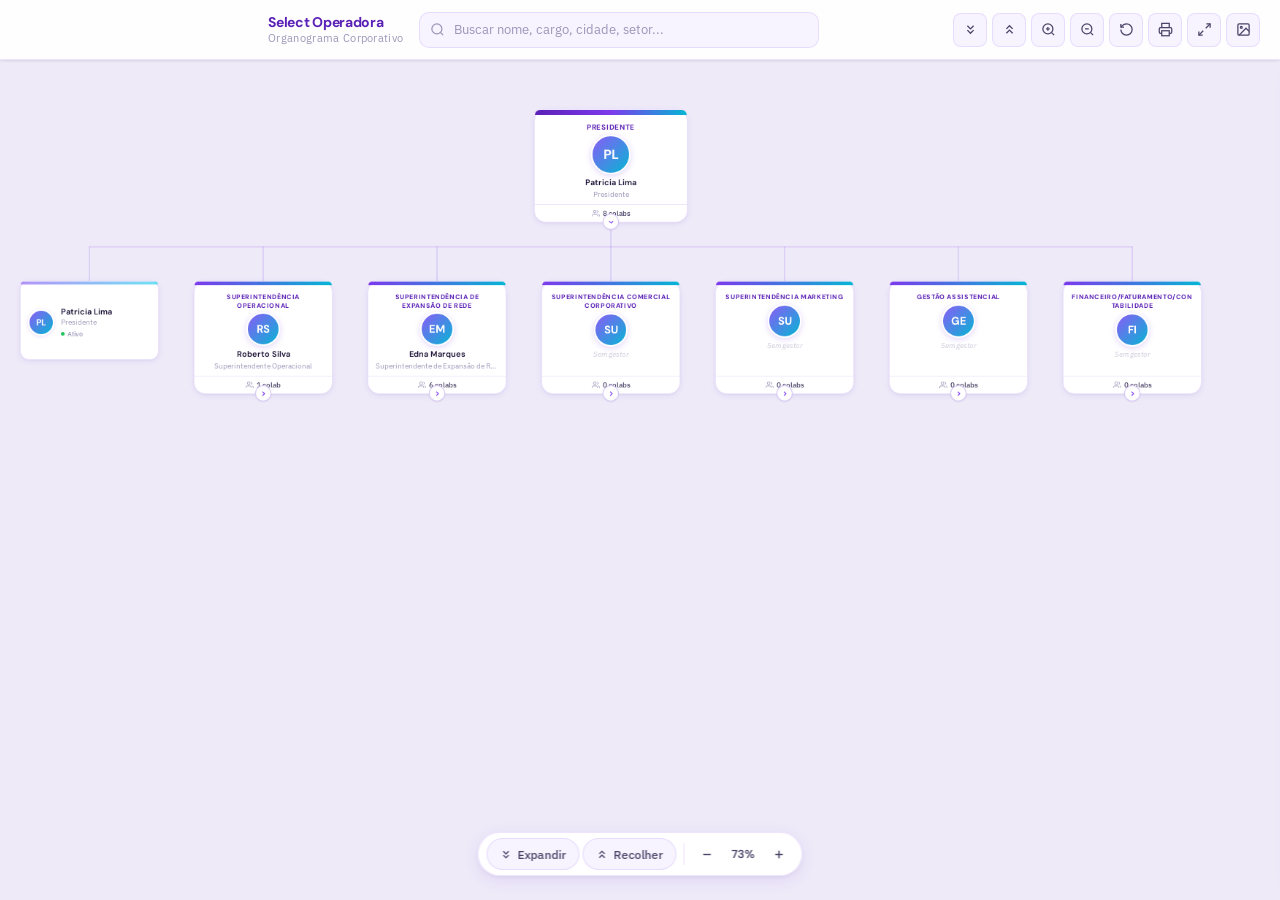
<file: index_2.html>
<!DOCTYPE html>
<html lang="pt-BR">
<head>
<meta charset="UTF-8">
<meta name="viewport" content="width=device-width, initial-scale=1.0">
<title>Organograma Select</title>
<link rel="preconnect" href="https://fonts.googleapis.com">
<link rel="preconnect" href="https://fonts.gstatic.com" crossorigin>
<link href="https://fonts.googleapis.com/css2?family=DM+Sans:wght@400;500;600;700&family=IBM+Plex+Sans:wght@400;500;600;700&display=swap" rel="stylesheet">
<style>
/* ============================================================
   ORGANOGRAMA SELECT V8 — SISTEMA DE DESIGN COMPLETO
   ============================================================ */

:root {
  --primary:        #7C3AED;
  --primary-light:  #8B5CF6;
  --primary-dark:   #5B21B6;
  --primary-faint:  rgba(124,58,237,0.08);
  --accent:         #06B6D4;
  --accent-light:   #22D3EE;

  --bg:             #EEEAF8;
  --surface:        #FFFFFF;
  --surface-2:      #F7F4FF;
  --border:         rgba(124,58,237,0.13);
  --border-strong:  rgba(124,58,237,0.28);

  --text-primary:   #1A1035;
  --text-secondary: #4B4568;
  --text-muted:     #9B96B8;

  --green:  #22C55E;
  --yellow: #EAB308;
  --red:    #EF4444;
  --gray:   #9CA3AF;

  --shadow-sm:   0 1px 3px rgba(30,0,80,0.07), 0 1px 2px rgba(0,0,0,0.04);
  --shadow-md:   0 4px 16px rgba(124,58,237,0.11), 0 2px 4px rgba(0,0,0,0.05);
  --shadow-lg:   0 8px 32px rgba(124,58,237,0.16), 0 4px 8px rgba(0,0,0,0.07);
  --shadow-xl:   0 20px 60px rgba(124,58,237,0.22);
  --shadow-card: 0 2px 8px rgba(124,58,237,0.10), 0 1px 3px rgba(0,0,0,0.06);

  --radius-sm: 8px;
  --radius-md: 12px;
  --radius-lg: 16px;

  --transition:      200ms cubic-bezier(0.4,0,0.2,1);
  --transition-slow: 400ms cubic-bezier(0.4,0,0.2,1);
  --spring:          300ms cubic-bezier(0.34,1.56,0.64,1);
}

*, *::before, *::after { box-sizing: border-box; margin: 0; padding: 0; }

html, body {
  height: 100%;
  font-family: 'IBM Plex Sans', system-ui, -apple-system, sans-serif;
  background: var(--bg);
  color: var(--text-primary);
  overflow: hidden;
  -webkit-font-smoothing: antialiased;
}

/* ─── HEADER ────────────────────────────────────────────────── */

.app-header {
  position: fixed;
  top: 0; left: 0; right: 0;
  height: 60px;
  background: rgba(255,255,255,0.95);
  backdrop-filter: blur(20px) saturate(1.8);
  -webkit-backdrop-filter: blur(20px) saturate(1.8);
  border-bottom: 1px solid var(--border);
  display: flex;
  align-items: center;
  gap: 20px;
  padding: 0 20px;
  z-index: 200;
  box-shadow: var(--shadow-sm);
}

.header-left  { flex-shrink: 0; display: flex; align-items: center; }
.header-logo  { height: 30px; width: auto; display: block; }

.header-center {
  flex: 1;
  display: flex;
  align-items: center;
  gap: 16px;
  justify-content: center;
  min-width: 0;
}

.header-titles { display: flex; flex-direction: column; flex-shrink: 0; }
.header-titles h1 {
  font-family: 'DM Sans', sans-serif;
  font-size: 14px; font-weight: 700;
  color: var(--primary-dark);
  letter-spacing: -0.02em; line-height: 1.2; white-space: nowrap;
}
.header-titles span { font-size: 10.5px; color: var(--text-muted); letter-spacing: 0.03em; white-space: nowrap; }

.search-wrapper {
  position: relative; display: flex; align-items: center;
  flex: 1; max-width: 400px;
}
.search-icon {
  position: absolute; left: 11px; width: 15px; height: 15px;
  color: var(--text-muted); pointer-events: none; flex-shrink: 0;
}
.search-input {
  width: 100%; height: 36px;
  background: var(--surface-2);
  border: 1.5px solid var(--border);
  border-radius: 10px;
  padding: 0 12px 0 34px;
  font-family: 'IBM Plex Sans', sans-serif;
  font-size: 13px; color: var(--text-primary); outline: none;
  transition: var(--transition);
}
.search-input::placeholder { color: var(--text-muted); }
.search-input:focus { border-color: var(--primary); background: #fff; box-shadow: 0 0 0 3px rgba(124,58,237,0.1); }

.search-dropdown {
  position: absolute; top: calc(100% + 6px); left: 0; right: 0;
  background: var(--surface); border: 1.5px solid var(--border);
  border-radius: var(--radius-md); box-shadow: var(--shadow-lg);
  max-height: 340px; overflow-y: auto; z-index: 500;
}
.search-dropdown.hidden { display: none; }

.search-item {
  display: flex; align-items: center; gap: 10px;
  padding: 9px 13px; cursor: pointer;
  transition: background var(--transition);
  border-bottom: 1px solid rgba(124,58,237,0.05);
}
.search-item:last-child { border-bottom: none; }
.search-item:hover { background: var(--surface-2); }

.search-item-avatar {
  width: 32px; height: 32px; border-radius: 50%;
  background: linear-gradient(135deg, var(--primary-light), var(--accent));
  display: flex; align-items: center; justify-content: center;
  font-family: 'DM Sans', sans-serif; font-size: 11px; font-weight: 700;
  color: #fff; flex-shrink: 0; overflow: hidden;
}
.search-item-avatar img { width: 100%; height: 100%; object-fit: cover; }
.search-item-info { flex: 1; min-width: 0; }
.search-item-name { font-size: 13px; font-weight: 600; color: var(--text-primary); white-space: nowrap; overflow: hidden; text-overflow: ellipsis; }
.search-item-meta { font-size: 11px; color: var(--text-muted); white-space: nowrap; overflow: hidden; text-overflow: ellipsis; }
.search-item-status { width: 7px; height: 7px; border-radius: 50%; flex-shrink: 0; }

.header-right { display: flex; align-items: center; gap: 5px; flex-shrink: 0; }

.btn-icon {
  width: 34px; height: 34px;
  border: 1px solid var(--border); background: var(--surface-2);
  border-radius: var(--radius-sm);
  display: flex; align-items: center; justify-content: center;
  cursor: pointer; color: var(--text-secondary); transition: var(--transition); flex-shrink: 0;
}
.btn-icon:hover { background: var(--primary); color: #fff; border-color: var(--primary); box-shadow: 0 2px 8px rgba(124,58,237,0.3); }
.btn-icon svg { width: 15px; height: 15px; }

/* ─── BREADCRUMB ────────────────────────────────────────────── */

.breadcrumb {
  position: fixed; top: 60px; left: 0; right: 0; height: 44px;
  background: rgba(255,255,255,0.97);
  backdrop-filter: blur(16px); -webkit-backdrop-filter: blur(16px);
  border-bottom: 1px solid var(--border);
  display: flex; align-items: center; gap: 0; padding: 0 20px;
  z-index: 190; box-shadow: 0 2px 8px rgba(124,58,237,0.07);
  animation: slideDown 220ms cubic-bezier(0.34,1.56,0.64,1);
}
@keyframes slideDown { from { opacity:0; transform:translateY(-10px); } to { opacity:1; transform:translateY(0); } }
.breadcrumb.hidden { display: none; }

body:has(.breadcrumb:not(.hidden)) .canvas-container { top: 104px; }

.bc-back {
  display: flex; align-items: center; gap: 5px;
  height: 30px; padding: 0 12px;
  background: var(--primary); color: #fff; border: none;
  border-radius: 50px; font-family: 'IBM Plex Sans', sans-serif;
  font-size: 12px; font-weight: 600; cursor: pointer;
  white-space: nowrap; transition: var(--transition); flex-shrink: 0;
}
.bc-back:hover { background: var(--primary-dark); box-shadow: 0 2px 8px rgba(124,58,237,0.3); }

.bc-trail { display: flex; align-items: center; gap: 2px; overflow: hidden; margin-left: 12px; }
.bc-sep { font-size: 13px; color: var(--text-muted); padding: 0 2px; flex-shrink: 0; }
.bc-link { font-size: 12px; font-weight: 500; color: var(--primary); cursor: pointer; padding: 3px 6px; border-radius: 6px; transition: var(--transition); white-space: nowrap; overflow: hidden; text-overflow: ellipsis; max-width: 180px; }
.bc-link:hover { background: var(--primary-faint); }
.bc-current { font-size: 12px; font-weight: 700; color: var(--text-primary); padding: 3px 6px; background: var(--surface-2); border-radius: 6px; white-space: nowrap; overflow: hidden; text-overflow: ellipsis; max-width: 240px; }

/* ─── TOOLBAR BOTTOM ────────────────────────────────────────── */

.toolbar-bottom {
  position: fixed; bottom: 24px; left: 50%; transform: translateX(-50%);
  background: rgba(255,255,255,0.97); backdrop-filter: blur(16px);
  border: 1px solid var(--border); border-radius: 50px; padding: 5px 8px;
  display: flex; align-items: center; gap: 4px;
  box-shadow: var(--shadow-md); z-index: 200;
}

.tree-controls { display: flex; align-items: center; gap: 3px; }

.tree-btn {
  display: flex; align-items: center; gap: 5px;
  height: 32px; padding: 0 12px;
  border: 1px solid var(--border); background: var(--surface-2);
  border-radius: 50px; cursor: pointer;
  font-family: 'IBM Plex Sans', sans-serif;
  font-size: 12px; font-weight: 500; color: var(--text-secondary);
  transition: var(--transition); white-space: nowrap;
}
.tree-btn:hover { background: var(--primary); color: #fff; border-color: var(--primary); box-shadow: 0 2px 8px rgba(124,58,237,0.28); }
.tree-btn svg { width: 13px; height: 13px; flex-shrink: 0; }

.toolbar-divider { width: 1px; height: 22px; background: var(--border); margin: 0 3px; }

.zoom-controls { display: flex; align-items: center; gap: 2px; }
.zoom-btn { width: 30px; height: 30px; border: none; background: transparent; border-radius: 50%; display: flex; align-items: center; justify-content: center; cursor: pointer; color: var(--text-secondary); transition: var(--transition); }
.zoom-btn:hover { background: var(--primary); color: #fff; }
.zoom-btn svg { width: 13px; height: 13px; }
.zoom-label { font-family: 'DM Sans', sans-serif; font-size: 11.5px; font-weight: 600; color: var(--text-secondary); min-width: 38px; text-align: center; }
.zoom-divider { width: 1px; height: 18px; background: var(--border); margin: 0 2px; }

/* ─── LOADING ───────────────────────────────────────────────── */

.loading-overlay {
  position: fixed; inset: 0;
  background: linear-gradient(135deg, #F0EDF8 0%, #E8E2F5 100%);
  display: flex; align-items: center; justify-content: center;
  z-index: 999; transition: opacity 500ms ease, visibility 500ms ease;
}
.loading-overlay.hidden { opacity: 0; visibility: hidden; pointer-events: none; }
.loading-content { display: flex; flex-direction: column; align-items: center; gap: 18px; }
.loading-logo { height: 44px; width: auto; animation: pulseLogo 2s ease-in-out infinite; }
@keyframes pulseLogo { 0%,100% { opacity:1; transform:scale(1); } 50% { opacity:0.75; transform:scale(0.96); } }
.loading-bar { width: 220px; height: 3px; background: rgba(124,58,237,0.15); border-radius: 100px; overflow: hidden; }
.loading-progress { height: 100%; background: linear-gradient(90deg, var(--primary), var(--accent)); border-radius: 100px; animation: loadProgress 1.8s cubic-bezier(0.4,0,0.2,1) forwards; }
@keyframes loadProgress { 0% { width:0%; } 60% { width:65%; } 100% { width:100%; } }
.loading-content p { font-size: 12.5px; color: var(--text-muted); }

/* ─── CANVAS ────────────────────────────────────────────────── */

.canvas-container {
  position: fixed; top: 60px; left: 0; right: 0; bottom: 0;
  overflow: hidden; cursor: grab;
  user-select: none; -webkit-user-select: none;
}
.canvas-container.grabbing { cursor: grabbing; }
.canvas-world { position: absolute; transform-origin: 0 0; will-change: transform; }

.connections-svg { position: absolute; top: 0; left: 0; width: 100%; height: 100%; pointer-events: none; z-index: 1; overflow: visible; }
.connector-line { stroke: rgba(124,58,237,0.20); stroke-width: 1.5; fill: none; stroke-linecap: round; }
.cards-layer { position: absolute; top: 0; left: 0; z-index: 2; }

/* ─── SECTOR CARD BASE ──────────────────────────────────────── */

.sector-card {
  position: absolute;
  background: var(--surface);
  border: 1.5px solid var(--border);
  border-radius: var(--radius-lg);
  box-shadow: var(--shadow-card);
  cursor: pointer;
  transition: box-shadow var(--transition), transform var(--transition), border-color var(--transition);
  overflow: hidden;  /* CRÍTICO: garante que NADA vaze para fora */
  animation: cardEntrance 280ms cubic-bezier(0.34,1.56,0.64,1) both;
  display: flex;
  flex-direction: column;
}

@keyframes cardEntrance {
  from { opacity:0; transform:scale(0.82) translateY(12px); }
  to   { opacity:1; transform:scale(1) translateY(0); }
}

.sector-card:hover { box-shadow: var(--shadow-lg); transform: translateY(-3px); border-color: var(--primary-light); z-index: 10; }
.sector-card.active { border-color: var(--primary); box-shadow: 0 0 0 3px rgba(124,58,237,0.18), var(--shadow-lg); }
.sector-card.highlighted { border-color: var(--accent); box-shadow: 0 0 0 3px rgba(6,182,212,0.22), var(--shadow-lg); animation: highlightPulse 1.4s ease-in-out 2; }
@keyframes highlightPulse {
  0%,100% { box-shadow: 0 0 0 3px rgba(6,182,212,0.22), var(--shadow-lg); }
  50%      { box-shadow: 0 0 0 10px rgba(6,182,212,0.08), var(--shadow-xl); }
}

.card-top-bar { height: 5px; flex-shrink: 0; background: linear-gradient(90deg, var(--primary) 0%, var(--accent) 100%); border-radius: var(--radius-lg) var(--radius-lg) 0 0; }

/* ─── CARD BODY (SETOR) ─────────────────────────────────────── */

.card-body {
  flex: 1;
  padding: 10px 10px 8px;
  display: flex;
  flex-direction: column;
  align-items: center;
  gap: 4px;
  overflow: hidden;   /* sem vazamento */
  min-height: 0;
}

/* Nome do setor — SEMPRE contido */
.card-sector-name {
  font-family: 'DM Sans', sans-serif;
  font-size: 9px; font-weight: 700;
  text-transform: uppercase; letter-spacing: 0.07em;
  color: var(--primary-dark);
  text-align: center; line-height: 1.35;
  width: 100%;
  /* controle de overflow */
  overflow: hidden;
  display: -webkit-box;
  -webkit-line-clamp: 2;
  -webkit-box-orient: vertical;
  word-break: break-word;
}

.card-avatar {
  width: 46px; height: 46px; border-radius: 50%;
  background: linear-gradient(135deg, var(--primary-light) 0%, var(--accent) 100%);
  display: flex; align-items: center; justify-content: center;
  font-family: 'DM Sans', sans-serif; font-size: 15px; font-weight: 700;
  color: #fff; overflow: hidden; flex-shrink: 0;
  border: 2.5px solid #fff; box-shadow: 0 2px 8px rgba(124,58,237,0.22);
}
.card-avatar img { width: 100%; height: 100%; object-fit: cover; }

/* Nome do gestor — contido, máximo 2 linhas */
.card-manager-name {
  font-family: 'DM Sans', sans-serif;
  font-size: 11px; font-weight: 600;
  color: var(--text-primary);
  text-align: center; line-height: 1.3;
  width: 100%;
  overflow: hidden;
  display: -webkit-box;
  -webkit-line-clamp: 2;
  -webkit-box-orient: vertical;
  word-break: break-word;
}

/* Cargo — 1 linha com ellipsis */
.card-manager-role {
  font-size: 10px; color: var(--text-muted);
  text-align: center; line-height: 1.3;
  width: 100%;
  overflow: hidden; white-space: nowrap; text-overflow: ellipsis;
}

.card-no-manager {
  font-size: 10px; color: var(--text-muted);
  text-align: center; opacity: 0.5;
  font-style: italic;
}

.card-footer {
  flex-shrink: 0;
  border-top: 1px solid var(--border);
  padding: 5px 10px;
  display: flex; align-items: center; justify-content: center; gap: 4px;
}
.card-count { font-size: 10px; font-weight: 500; color: var(--text-secondary); white-space: nowrap; }
.card-count-icon { width: 11px; height: 11px; color: var(--text-muted); flex-shrink: 0; }

/* Toggle button — fora do overflow para aparecer abaixo do card */
.sector-card { overflow: visible; }  /* re-permite para o toggle */

/* Mas o conteúdo interno mantém overflow:hidden */
.card-body,
.card-top-bar,
.card-footer { overflow: hidden; }

.card-toggle {
  position: absolute; bottom: -11px; left: 50%; transform: translateX(-50%);
  width: 22px; height: 22px;
  background: var(--surface); border: 1.5px solid var(--border-strong);
  border-radius: 50%; display: flex; align-items: center; justify-content: center;
  cursor: pointer; z-index: 5; transition: var(--transition);
  box-shadow: var(--shadow-sm); color: var(--primary);
}
.card-toggle:hover { background: var(--primary); border-color: var(--primary); color: #fff; box-shadow: 0 2px 8px rgba(124,58,237,0.3); }
.card-toggle svg { width: 11px; height: 11px; transition: transform var(--transition); }
.card-toggle.collapsed svg { transform: rotate(-90deg); }

/* Root card */
.sector-card.level-1 .card-top-bar {
  height: 7px;
  background: linear-gradient(90deg, var(--primary-dark) 0%, var(--primary) 50%, var(--accent) 100%);
}
.sector-card.level-1 .card-avatar { width: 54px; height: 54px; font-size: 18px; }
.sector-card.level-1 .card-sector-name { font-size: 10px; }

/* ─── CARD COLAB (compacto, horizontal) ────────────────────── */

.sector-card.colab-node { border-radius: var(--radius-md); }
.card-top-bar.colab-bar { background: linear-gradient(90deg, var(--primary-light), var(--accent-light)); opacity: 0.65; height: 4px; }

.card-body.colab-body {
  flex-direction: row;
  align-items: center;
  gap: 9px;
  padding: 9px 10px 8px;
}

.card-avatar.colab-avatar-sm {
  width: 36px; height: 36px; font-size: 12px;
  flex-shrink: 0;
  box-shadow: 0 1px 5px rgba(124,58,237,0.18);
}

.colab-info-block {
  flex: 1; min-width: 0;
  display: flex; flex-direction: column; gap: 2px;
  overflow: hidden;
}

/* Reutiliza .card-manager-name e .card-manager-role mas alinhado à esquerda */
.colab-info-block .card-manager-name { text-align: left; font-size: 11px; -webkit-line-clamp: 2; }
.colab-info-block .card-manager-role { text-align: left; font-size: 9.5px; }

.colab-status-badge { display: flex; align-items: center; gap: 4px; margin-top: 2px; }
.status-dot-inline { width: 5px; height: 5px; border-radius: 50%; flex-shrink: 0; }
.status-text { font-size: 9px; color: var(--text-muted); font-weight: 500; }

/* ─── SIDE PANEL ────────────────────────────────────────────── */

.side-panel {
  position: fixed; top: 60px; right: -400px; width: 360px; bottom: 0;
  background: var(--surface); border-left: 1px solid var(--border);
  box-shadow: -8px 0 40px rgba(124,58,237,0.10);
  overflow-y: auto; z-index: 300;
  transition: right var(--transition-slow);
  display: flex; flex-direction: column;
}
.side-panel.open { right: 0; }

.panel-overlay {
  position: fixed; inset: 0; background: rgba(26,16,53,0.18);
  z-index: 250; backdrop-filter: blur(2px); -webkit-backdrop-filter: blur(2px);
  transition: opacity var(--transition-slow), visibility var(--transition-slow);
}
.panel-overlay.hidden { opacity: 0; visibility: hidden; pointer-events: none; }

.panel-close {
  position: sticky; top: 0; width: 100%; height: 44px;
  background: rgba(255,255,255,0.96); border: none;
  border-bottom: 1px solid var(--border);
  display: flex; align-items: center; justify-content: flex-end;
  padding: 0 16px; cursor: pointer; color: var(--text-muted); z-index: 10;
  transition: var(--transition); flex-shrink: 0; backdrop-filter: blur(8px);
}
.panel-close:hover { color: var(--primary); }
.panel-close svg { width: 17px; height: 17px; }

.panel-content { flex: 1; display: flex; flex-direction: column; }

/* Hero colaborador */
.panel-hero {
  background: linear-gradient(135deg, var(--primary-dark) 0%, var(--primary) 55%, var(--accent) 100%);
  padding: 22px 20px 20px;
  display: flex; align-items: flex-end; gap: 14px;
  position: relative; overflow: hidden;
}
.panel-hero::before {
  content: ''; position: absolute; top: -24px; right: -16px;
  width: 100px; height: 100px; border-radius: 50%;
  background: rgba(255,255,255,0.06); pointer-events: none;
}
.panel-avatar {
  width: 64px; height: 64px; border-radius: 50%;
  background: rgba(255,255,255,0.18);
  display: flex; align-items: center; justify-content: center;
  font-family: 'DM Sans', sans-serif; font-size: 21px; font-weight: 700;
  color: #fff; overflow: hidden; border: 3px solid rgba(255,255,255,0.28);
  flex-shrink: 0; z-index: 1;
}
.panel-avatar img { width: 100%; height: 100%; object-fit: cover; }
.panel-hero-info { flex: 1; z-index: 1; min-width: 0; }
.panel-name { font-family: 'DM Sans', sans-serif; font-size: 16px; font-weight: 700; color: #fff; line-height: 1.25; word-break: break-word; }
.panel-role { font-size: 12px; color: rgba(255,255,255,0.72); margin-top: 3px; line-height: 1.4; word-break: break-word; }
.panel-status {
  display: inline-flex; align-items: center; gap: 5px; margin-top: 8px;
  padding: 3px 10px; border-radius: 50px; background: rgba(255,255,255,0.14);
  font-size: 10.5px; font-weight: 600; color: #fff; letter-spacing: 0.05em;
}
.status-dot { width: 6px; height: 6px; border-radius: 50%; }

/* Panel fields */
.panel-fields { padding: 14px 20px; display: flex; flex-direction: column; }
.panel-field { display: flex; align-items: flex-start; gap: 11px; padding: 9px 0; border-bottom: 1px solid rgba(124,58,237,0.06); }
.panel-field:last-child { border-bottom: none; }
.panel-field-icon { width: 30px; height: 30px; border-radius: var(--radius-sm); background: var(--surface-2); border: 1px solid var(--border); display: flex; align-items: center; justify-content: center; flex-shrink: 0; color: var(--primary); }
.panel-field-icon svg { width: 13px; height: 13px; }
.panel-field-content { flex: 1; min-width: 0; }
.panel-field-label { font-size: 10px; font-weight: 600; color: var(--text-muted); text-transform: uppercase; letter-spacing: 0.07em; margin-bottom: 2px; }
.panel-field-value { font-size: 12.5px; color: var(--text-primary); line-height: 1.45; word-break: break-word; }
.panel-field-value a { color: var(--primary); text-decoration: none; }
.panel-field-value a:hover { text-decoration: underline; }
.panel-field-value.clickable { color: var(--primary); cursor: pointer; text-decoration: underline; text-decoration-color: rgba(124,58,237,0.3); }

/* Hero setor */
.panel-hero.setor-hero {
  background: linear-gradient(135deg, #1A1035 0%, var(--primary-dark) 45%, var(--primary) 100%);
  align-items: flex-start; padding: 20px 20px 18px;
}
.setor-hero-icon {
  width: 50px; height: 50px; border-radius: var(--radius-md);
  background: rgba(255,255,255,0.14); border: 1.5px solid rgba(255,255,255,0.2);
  display: flex; align-items: center; justify-content: center;
  color: #fff; flex-shrink: 0;
}
.panel-setor-label { font-size: 9.5px; font-weight: 700; letter-spacing: 0.14em; color: rgba(255,255,255,0.55); text-transform: uppercase; margin-bottom: 3px; }
.panel-setor-pai {
  display: inline-flex; align-items: center; gap: 3px; margin-top: 7px;
  padding: 3px 9px; background: rgba(255,255,255,0.12); border-radius: 50px;
  font-size: 10.5px; color: rgba(255,255,255,0.75); transition: var(--transition);
}
.panel-setor-pai:hover { background: rgba(255,255,255,0.22); color: #fff; }

/* Métricas */
.panel-metrics { display: flex; gap: 8px; padding: 12px 20px; border-bottom: 1px solid var(--border); }
.metric-card { flex: 1; background: var(--surface-2); border: 1px solid var(--border); border-radius: var(--radius-md); padding: 10px; text-align: center; }
.metric-value { font-family: 'DM Sans', sans-serif; font-size: 20px; font-weight: 700; color: var(--primary); line-height: 1; }
.metric-label { font-size: 10px; font-weight: 500; color: var(--text-muted); margin-top: 3px; text-transform: uppercase; letter-spacing: 0.06em; }

/* Section blocks */
.panel-section-block { padding: 12px 20px; border-bottom: 1px solid var(--border); }
.panel-block-title {
  display: flex; align-items: center; gap: 5px;
  font-size: 10px; font-weight: 700; text-transform: uppercase;
  letter-spacing: 0.1em; color: var(--text-muted); margin-bottom: 10px;
}
.panel-section { padding: 12px 20px 16px; border-top: 1px solid var(--border); }
.panel-section-title { font-family: 'DM Sans', sans-serif; font-size: 11px; font-weight: 700; text-transform: uppercase; letter-spacing: 0.1em; color: var(--text-secondary); display: flex; align-items: center; gap: 6px; margin-bottom: 10px; }
.panel-section-title svg { width: 13px; height: 13px; color: var(--primary); }

/* Gestor row */
.panel-manager-row {
  display: flex; align-items: center; gap: 11px;
  padding: 10px 12px; background: var(--surface-2);
  border: 1px solid var(--border); border-radius: var(--radius-md);
  cursor: pointer; transition: var(--transition);
}
.panel-manager-row:hover { background: var(--primary-faint); border-color: var(--primary-light); }
.panel-mgr-avatar {
  width: 38px; height: 38px; border-radius: 50%;
  background: linear-gradient(135deg, var(--primary-light), var(--accent));
  display: flex; align-items: center; justify-content: center;
  font-family: 'DM Sans', sans-serif; font-size: 13px; font-weight: 700;
  color: #fff; overflow: hidden; flex-shrink: 0;
  border: 2px solid #fff; box-shadow: 0 1px 4px rgba(124,58,237,0.18);
}
.panel-mgr-avatar img { width: 100%; height: 100%; object-fit: cover; }
.panel-mgr-info { flex: 1; min-width: 0; }
.panel-mgr-name { font-size: 13px; font-weight: 600; color: var(--text-primary); white-space: nowrap; overflow: hidden; text-overflow: ellipsis; }
.panel-mgr-role { font-size: 11px; color: var(--text-muted); margin-top: 1px; white-space: nowrap; overflow: hidden; text-overflow: ellipsis; }

/* Colaboradores list */
.colaboradores-list { display: flex; flex-direction: column; gap: 1px; max-height: 260px; overflow-y: auto; }
.colaborador-item { display: flex; align-items: center; gap: 9px; padding: 7px 8px; border-radius: var(--radius-sm); cursor: pointer; transition: background var(--transition); }
.colaborador-item:hover { background: var(--surface-2); }
.colab-avatar { width: 30px; height: 30px; border-radius: 50%; background: linear-gradient(135deg, var(--primary-light), var(--accent)); display: flex; align-items: center; justify-content: center; font-size: 10px; font-weight: 700; color: #fff; flex-shrink: 0; overflow: hidden; }
.colab-avatar img { width: 100%; height: 100%; object-fit: cover; }
.colab-info { flex: 1; min-width: 0; }
.colab-name { font-size: 12px; font-weight: 600; color: var(--text-primary); white-space: nowrap; overflow: hidden; text-overflow: ellipsis; }
.colab-role { font-size: 10.5px; color: var(--text-muted); white-space: nowrap; overflow: hidden; text-overflow: ellipsis; }
.colab-status { width: 7px; height: 7px; border-radius: 50%; flex-shrink: 0; }

/* ─── EQUIPE DIRETA (novo) ──────────────────────────────────── */

.equipe-direta-block { background: var(--surface-2); }

.equipe-direta-list { display: flex; flex-direction: column; gap: 2px; }

.equipe-direta-item {
  display: flex; align-items: center; gap: 10px;
  padding: 9px 12px; border-radius: var(--radius-sm);
  cursor: pointer; transition: all var(--transition);
  border: 1px solid transparent;
}
.equipe-direta-item:hover {
  background: #fff; border-color: var(--border);
  box-shadow: var(--shadow-sm); transform: translateX(2px);
}

.ed-avatar {
  width: 34px; height: 34px; border-radius: 50%;
  background: linear-gradient(135deg, var(--primary-light), var(--accent));
  display: flex; align-items: center; justify-content: center;
  font-family: 'DM Sans', sans-serif; font-size: 11px; font-weight: 700;
  color: #fff; flex-shrink: 0; overflow: hidden;
  border: 2px solid rgba(255,255,255,0.8); box-shadow: 0 1px 4px rgba(124,58,237,0.15);
}
.ed-avatar img { width: 100%; height: 100%; object-fit: cover; }

.ed-info { flex: 1; min-width: 0; }
.ed-name { font-size: 12.5px; font-weight: 600; color: var(--text-primary); white-space: nowrap; overflow: hidden; text-overflow: ellipsis; }
.ed-role { font-size: 10.5px; color: var(--text-muted); white-space: nowrap; overflow: hidden; text-overflow: ellipsis; margin-top: 1px; }

.ed-status-dot { width: 6px; height: 6px; border-radius: 50%; flex-shrink: 0; }
.ed-arrow { color: var(--text-muted); flex-shrink: 0; transition: transform var(--transition); }
.equipe-direta-item:hover .ed-arrow { transform: translateX(3px); color: var(--primary); }

/* ─── PANEL BACK ────────────────────────────────────────────── */

.panel-back-row { padding: 10px 16px 0; }
.panel-back-btn {
  display: flex; align-items: center; gap: 5px;
  height: 28px; padding: 0 10px;
  background: var(--surface-2); border: 1px solid var(--border);
  border-radius: 50px; font-family: 'IBM Plex Sans', sans-serif;
  font-size: 11.5px; font-weight: 500; color: var(--text-secondary);
  cursor: pointer; transition: var(--transition);
}
.panel-back-btn:hover { background: var(--primary-faint); color: var(--primary); border-color: var(--primary-light); }

/* ─── SCROLLBAR ─────────────────────────────────────────────── */

::-webkit-scrollbar { width: 4px; }
::-webkit-scrollbar-track { background: transparent; }
::-webkit-scrollbar-thumb { background: var(--border-strong); border-radius: 100px; }
::-webkit-scrollbar-thumb:hover { background: var(--primary-light); }

/* ─── RESPONSIVE ────────────────────────────────────────────── */

@media (max-width: 900px) {
  .header-titles { display: none; }
  .search-wrapper { max-width: 250px; }
}
@media (max-width: 640px) {
  .side-panel { width: 100%; right: -100%; }
  .toolbar-bottom { bottom: 12px; gap: 2px; padding: 4px 6px; }
  .tree-btn { padding: 0 8px; font-size: 11px; }
  .bc-trail { display: none; }
}
@media (max-width: 480px) {
  .header-right .btn-icon:not(:first-child) { display: none; }
  .search-wrapper { max-width: 180px; }
}

/* ─── PRINT ─────────────────────────────────────────────────── */

@media print {
  .app-header, .toolbar-bottom, .side-panel, .panel-overlay, .loading-overlay, .breadcrumb { display: none !important; }
  .canvas-container { position: static; overflow: visible; top: 0; }
  .canvas-world { transform: none !important; }
  body { overflow: visible; background: #fff; }
  .sector-card { break-inside: avoid; }
}


/* ─── STATUS BADGE COLORIDO NO PAINEL ──────────────────────── */
.panel-status[data-status="Ativo"]    { background: rgba(34,197,94,0.18);  color: #16a34a; }
.panel-status[data-status="Inativo"]  { background: rgba(239,68,68,0.16);  color: #dc2626; }
.panel-status[data-status="Ferias"]   { background: rgba(234,179,8,0.18);  color: #a16207; }
.panel-status[data-status="Afastado"] { background: rgba(59,130,246,0.16); color: #1d4ed8; }

</style>
</head>
<body>

<header class="app-header">
  <div class="header-left">
    <img id="headerLogo" class="header-logo" src="[data-uri]" alt="Select">
  </div>
  <div class="header-center">
    <div class="header-titles">
      <h1>Select Operadora</h1>
      <span>Organograma Corporativo</span>
    </div>
    <div class="search-wrapper">
      <svg class="search-icon" viewBox="0 0 24 24" fill="none" stroke="currentColor" stroke-width="2">
        <circle cx="11" cy="11" r="8"/><line x1="21" y1="21" x2="16.65" y2="16.65"/>
      </svg>
      <input id="globalSearch" class="search-input" type="text" placeholder="Buscar nome, cargo, cidade, setor..." autocomplete="off">
      <div id="searchDropdown" class="search-dropdown hidden"></div>
    </div>
  </div>
  <div class="header-right">
    <button id="btnExpandAll" class="btn-icon" title="Expandir tudo">
      <svg viewBox="0 0 24 24" fill="none" stroke="currentColor" stroke-width="2"><polyline points="7 13 12 18 17 13"/><polyline points="7 6 12 11 17 6"/></svg>
    </button>
    <button id="btnCollapseAll" class="btn-icon" title="Recolher tudo">
      <svg viewBox="0 0 24 24" fill="none" stroke="currentColor" stroke-width="2"><polyline points="7 11 12 6 17 11"/><polyline points="7 18 12 13 17 18"/></svg>
    </button>
    <button id="btnZoomIn" class="btn-icon" title="Zoom +">
      <svg viewBox="0 0 24 24" fill="none" stroke="currentColor" stroke-width="2"><circle cx="11" cy="11" r="8"/><line x1="21" y1="21" x2="16.65" y2="16.65"/><line x1="11" y1="8" x2="11" y2="14"/><line x1="8" y1="11" x2="14" y2="11"/></svg>
    </button>
    <button id="btnZoomOut" class="btn-icon" title="Zoom -">
      <svg viewBox="0 0 24 24" fill="none" stroke="currentColor" stroke-width="2"><circle cx="11" cy="11" r="8"/><line x1="21" y1="21" x2="16.65" y2="16.65"/><line x1="8" y1="11" x2="14" y2="11"/></svg>
    </button>
    <button id="btnZoomReset" class="btn-icon" title="Resetar zoom">
      <svg viewBox="0 0 24 24" fill="none" stroke="currentColor" stroke-width="2"><path d="M3 12a9 9 0 1 0 9-9 9.75 9.75 0 0 0-6.74 2.74L3 8"/><path d="M3 3v5h5"/></svg>
    </button>
    <button id="btnPrint" class="btn-icon" title="Imprimir">
      <svg viewBox="0 0 24 24" fill="none" stroke="currentColor" stroke-width="2"><polyline points="6 9 6 2 18 2 18 9"/><path d="M6 18H4a2 2 0 0 1-2-2v-5a2 2 0 0 1 2-2h16a2 2 0 0 1 2 2v5a2 2 0 0 1-2 2h-2"/><rect x="6" y="14" width="12" height="8"/></svg>
    </button>
    <button id="btnFullscreen" class="btn-icon" title="Tela cheia">
      <svg viewBox="0 0 24 24" fill="none" stroke="currentColor" stroke-width="2"><polyline points="15 3 21 3 21 9"/><polyline points="9 21 3 21 3 15"/><line x1="21" y1="3" x2="14" y2="10"/><line x1="3" y1="21" x2="10" y2="14"/></svg>
    </button>
    <button id="btnExportPng" class="btn-icon" title="Exportar imagem">
      <svg viewBox="0 0 24 24" fill="none" stroke="currentColor" stroke-width="2"><rect x="3" y="3" width="18" height="18" rx="2"/><circle cx="8.5" cy="8.5" r="1.5"/><polyline points="21 15 16 10 5 21"/></svg>
    </button>
  </div>
</header>

<div id="breadcrumb" class="breadcrumb hidden"></div>

<div class="toolbar-bottom">
  <div class="tree-controls">
    <button class="tree-btn" onclick="document.getElementById('btnExpandAll').click()">
      <svg viewBox="0 0 24 24" fill="none" stroke="currentColor" stroke-width="2"><polyline points="7 13 12 18 17 13"/><polyline points="7 6 12 11 17 6"/></svg>
      Expandir
    </button>
    <button class="tree-btn" onclick="document.getElementById('btnCollapseAll').click()">
      <svg viewBox="0 0 24 24" fill="none" stroke="currentColor" stroke-width="2"><polyline points="7 11 12 6 17 11"/><polyline points="7 18 12 13 17 18"/></svg>
      Recolher
    </button>
  </div>
  <div class="toolbar-divider"></div>
  <div class="zoom-controls">
    <button class="zoom-btn" onclick="document.getElementById('btnZoomOut').click()" title="Zoom -">
      <svg viewBox="0 0 24 24" fill="none" stroke="currentColor" stroke-width="2.5"><line x1="5" y1="12" x2="19" y2="12"/></svg>
    </button>
    <span id="zoomLabel" class="zoom-label">100%</span>
    <button class="zoom-btn" onclick="document.getElementById('btnZoomIn').click()" title="Zoom +">
      <svg viewBox="0 0 24 24" fill="none" stroke="currentColor" stroke-width="2.5"><line x1="12" y1="5" x2="12" y2="19"/><line x1="5" y1="12" x2="19" y2="12"/></svg>
    </button>
  </div>
</div>

<div id="canvasContainer" class="canvas-container">
  <div id="canvasWorld" class="canvas-world">
    <svg id="connectionsSvg" class="connections-svg"></svg>
    <div id="cardsLayer" class="cards-layer"></div>
  </div>
</div>

<div id="loadingOverlay" class="loading-overlay">
  <div class="loading-content">
    <img id="loadingLogo" class="loading-logo" src="[data-uri]" alt="Select">
    <div class="loading-bar"><div class="loading-progress"></div></div>
    <p>Carregando dados da planilha...</p>
  </div>
</div>

<div id="panelOverlay" class="panel-overlay hidden"></div>
<div id="sidePanel" class="side-panel">
  <button id="panelClose" class="panel-close" title="Fechar painel">
    <svg viewBox="0 0 24 24" fill="none" stroke="currentColor" stroke-width="2.5">
      <line x1="18" y1="6" x2="6" y2="18"/><line x1="6" y1="6" x2="18" y2="18"/>
    </svg>
  </button>
  <div id="panelContent" class="panel-content"></div>
  <div id="panelColaboradores" style="display:none;border-top:1px solid var(--border);">
    <div style="padding:12px 20px 6px;font-size:10px;font-weight:700;text-transform:uppercase;letter-spacing:.1em;color:var(--text-muted);">Equipe completa</div>
    <div id="colaboradoresList" class="colaboradores-list" style="padding:0 12px 16px;"></div>
  </div>
</div>

<script>
/* ============================================================
   ORGANOGRAMA SELECT V8
   Hierarquia Dual · Modo Foco Direto · Equipe Direta Clicável
   ============================================================ */
'use strict';

// ─── CONFIGURAÇÃO ─────────────────────────────────────────────────────────────
const API_URL = 'https://script.google.com/macros/s/AKfycbxbdXe2aTom_UI5k7ITABx3CiVg01KZQtAv-vF_W6PTuoaBbRtMcRI5XD4P-zJaVglJ/exec';

// ─── DIMENSÕES ────────────────────────────────────────────────────────────────
const CARD_W       = 190;
const CARD_W_ROOT  = 210;
const CARD_H_SETOR = 155;
const CARD_H_COLAB = 108;
const GAP_H        = 48;
const GAP_V_SETOR  = 80;
const GAP_V_COLAB  = 56;
const TREE_PAD_V   = 40;

// ─── STATUS ───────────────────────────────────────────────────────────────────
const STATUS_COLOR = {
  'Ativo':    '#22C55E',
  'Inativo':  '#EF4444',
  'Férias':   '#EAB308',
  'Afastado': '#3B82F6',
};

const NODE_SETOR = 'setor';
const NODE_COLAB = 'colab';

// ─── ESTADO ───────────────────────────────────────────────────────────────────
const State = {
  setores:      [],
  colaboradores:[],
  tree:         null,
  nodeMap:      {},
  colabBySetor: {},
  colabMap:     {},
  layout:       {},
  collapsed:    new Set(),
  activeCard:   null,
  focusNode:    null,
  panelHistory: [],
  zoom: 1, panX: 0, panY: 0,
};

// ─── DOM ──────────────────────────────────────────────────────────────────────
const $ = id => document.getElementById(id);
const dom = {
  loading:      $('loadingOverlay'),
  world:        $('canvasWorld'),
  container:    $('canvasContainer'),
  svg:          $('connectionsSvg'),
  cards:        $('cardsLayer'),
  panel:        $('sidePanel'),
  panelClose:   $('panelClose'),
  panelContent: $('panelContent'),
  panelColabs:  $('panelColaboradores'),
  colabsList:   $('colaboradoresList'),
  overlay:      $('panelOverlay'),
  searchInput:  $('globalSearch'),
  searchDrop:   $('searchDropdown'),
  zoomLabel:    $('zoomLabel'),
  breadcrumb:   $('breadcrumb'),
};

// ─── INIT ─────────────────────────────────────────────────────────────────────
async function init() {
  applyLogo();
  try {
    bootstrap(await fetchData());
  } catch (err) {
    console.warn('[Organograma] API indisponível — demo.', err.message);
    bootstrap(getMockData());
  }
}

function applyLogo() {
  if (typeof LOGO_SRC === 'undefined') return;
  ['headerLogo', 'loadingLogo'].forEach(id => { const el=$(id); if(el) el.src=LOGO_SRC; });
}

function bootstrap(data) {
  processData(data);
  buildDualTree();
  // Inicia com tudo recolhido — apenas o card raiz visível
  const visit = n => {
    if (n.children.length > 0 && n.parent !== null) State.collapsed.add(n.id);
    n.children.forEach(visit);
  };
  if (State.tree) visit(State.tree);
  reflow();
  renderAll();
  initInteractions();
  hideLoading();
}

// ─── FETCH ────────────────────────────────────────────────────────────────────
async function fetchData() {
  const ctrl = new AbortController();
  const t = setTimeout(() => ctrl.abort(), 8000);
  try {
    const res = await fetch(API_URL, { signal: ctrl.signal });
    if (!res.ok) throw new Error(`HTTP ${res.status}`);
    return await res.json();
  } finally { clearTimeout(t); }
}

// ─── PROCESS DATA ─────────────────────────────────────────────────────────────
function processData(data) {
  State.setores       = data.setores       || [];
  State.colaboradores = data.colaboradores || [];

  State.colabMap = {};
  State.colaboradores.forEach(c => { State.colabMap[c.ID_COLABORADOR] = c; });

  State.colabBySetor = {};
  State.colaboradores.forEach(c => {
    if (!c.SETOR_ID) return;
    if (!State.colabBySetor[c.SETOR_ID]) State.colabBySetor[c.SETOR_ID] = [];
    State.colabBySetor[c.SETOR_ID].push(c);
  });

  State.colaboradores.forEach(c => {
    if (c.GESTOR_DIRETO && !State.colabMap[c.GESTOR_DIRETO]) {
      console.warn(`[Organograma] Gestor não encontrado: "${c.NOME_COMPLETO}" (${c.ID_COLABORADOR}) → gestor "${c.GESTOR_DIRETO}"`);
    }
  });
}

// ═══════════════════════════════════════════════════════════════════════════════
//  BUILD DUAL TREE
// ═══════════════════════════════════════════════════════════════════════════════
function buildDualTree() {
  State.nodeMap = {};
  const setorNodes = {};

  State.setores.forEach(s => {
    const n = { id:s.ID_SETOR, type:NODE_SETOR, data:s, children:[], parent:null, _subW:0, _x:0, _y:0 };
    setorNodes[s.ID_SETOR] = n;
    State.nodeMap[s.ID_SETOR] = n;
  });

  let root = null;
  State.setores.forEach(s => {
    const n = setorNodes[s.ID_SETOR];
    if (s.SETOR_PAI && setorNodes[s.SETOR_PAI]) {
      n.parent = setorNodes[s.SETOR_PAI];
      setorNodes[s.SETOR_PAI].children.push(n);
    } else { root = n; }
  });

  State.setores.forEach(s => {
    const colabs = State.colabBySetor[s.ID_SETOR] || [];
    if (!colabs.length) return;
    const sn = setorNodes[s.ID_SETOR];
    const cnMap = {};

    colabs.forEach(c => {
      const cn = { id:c.ID_COLABORADOR, type:NODE_COLAB, data:c, children:[], parent:null, setorNode:sn, _subW:0, _x:0, _y:0 };
      cnMap[c.ID_COLABORADOR] = cn;
      State.nodeMap[c.ID_COLABORADOR] = cn;
    });

    const roots = [];
    colabs.forEach(c => {
      const cn = cnMap[c.ID_COLABORADOR];
      if (c.GESTOR_DIRETO && cnMap[c.GESTOR_DIRETO]) {
        cn.parent = cnMap[c.GESTOR_DIRETO];
        cnMap[c.GESTOR_DIRETO].children.push(cn);
      } else { roots.push(cn); }
    });

    roots.sort((a,b) => cargoRank(a.data.CARGO) - cargoRank(b.data.CARGO));
    const sortCC = n => { n.children.sort((a,b) => cargoRank(a.data.CARGO)-cargoRank(b.data.CARGO)); n.children.forEach(sortCC); };
    roots.forEach(sortCC);
    roots.forEach(cn => { cn.parent = sn; sn.children.unshift(cn); });
  });

  const sortSC = n => {
    const cp = n.children.filter(c => c.type===NODE_COLAB);
    const sp = n.children.filter(c => c.type===NODE_SETOR);
    sp.sort((a,b) => (a.data.ORDEM||99)-(b.data.ORDEM||99));
    n.children = [...cp, ...sp];
    sp.forEach(sortSC);
  };
  if (root) sortSC(root);
  State.tree = root;
}

function cargoRank(c) {
  if (!c) return 99;
  c = c.toLowerCase();
  if (c.includes('presidente'))      return 1;
  if (c.includes('diretor'))         return 2;
  if (c.includes('superintendente')) return 3;
  if (c.includes('gerente'))         return 4;
  if (c.includes('coordenador'))     return 5;
  if (c.includes('supervisor'))      return 6;
  if (c.includes('analista'))        return 7;
  if (c.includes('assistente'))      return 8;
  if (c.includes('auxiliar'))        return 9;
  return 10;
}

// ═══════════════════════════════════════════════════════════════════════════════
//  MODO FOCO
// ═══════════════════════════════════════════════════════════════════════════════
function enterFocus(node) {
  State.focusNode = node;
  State.collapsed.clear();
  reflow();
  renderAll();
  updateBreadcrumb();
  requestAnimationFrame(() => {
    const pos = State.layout[node.id];
    if (!pos) return;
    const vpW = dom.container.clientWidth;
    const targetZoom = Math.min(1.1, (vpW - 60) / (node._subW || CARD_W));
    animatePan(vpW/2 - (pos.x + pos.w/2)*targetZoom, 30, targetZoom, 420);
  });
}

function exitFocus() {
  State.focusNode = null;
  reflow();
  renderAll();
  updateBreadcrumb();
}

function updateBreadcrumb() {
  if (!dom.breadcrumb) return;
  if (!State.focusNode) { dom.breadcrumb.classList.add('hidden'); return; }

  const trail = [];
  let cur = State.focusNode;
  while (cur) { if (cur.type===NODE_SETOR) trail.unshift(cur); cur=cur.parent; }

  const crumbs = trail.map((n,i) =>
    i===trail.length-1
      ? `<span class="bc-current">${escHtml(n.data.NOME_SETOR)}</span>`
      : `<span class="bc-link" data-node-id="${n.id}">${escHtml(n.data.NOME_SETOR)}</span><span class="bc-sep">›</span>`
  ).join('');

  dom.breadcrumb.innerHTML = `
    <button class="bc-back" id="bcBack">
      <svg viewBox="0 0 24 24" fill="none" stroke="currentColor" stroke-width="2.5" width="13" height="13"><polyline points="15 18 9 12 15 6"/></svg>
      Visão Geral
    </button>
    <div class="bc-trail">${crumbs}</div>`;
  dom.breadcrumb.classList.remove('hidden');

  $('bcBack').addEventListener('click', exitFocus);
  dom.breadcrumb.querySelectorAll('.bc-link').forEach(el =>
    el.addEventListener('click', () => { const n=State.nodeMap[el.dataset.nodeId]; if(n) enterFocus(n); })
  );
}

function animatePan(tx, ty, tz, dur) {
  const sx=State.panX, sy=State.panY, sz=State.zoom, t0=performance.now();
  const frame = now => {
    const t = Math.min(1,(now-t0)/dur);
    const e = t<0.5 ? 2*t*t : -1+(4-2*t)*t;
    State.panX=sx+(tx-sx)*e; State.panY=sy+(ty-sy)*e; State.zoom=sz+(tz-sz)*e;
    applyTransform();
    if (t<1) requestAnimationFrame(frame);
  };
  requestAnimationFrame(frame);
}

// ═══════════════════════════════════════════════════════════════════════════════
//  LAYOUT ENGINE
// ═══════════════════════════════════════════════════════════════════════════════
const cardH = n => n.type===NODE_COLAB ? CARD_H_COLAB : CARD_H_SETOR;
const cardW = n => (n.type===NODE_SETOR && n.data.NIVEL===1) ? CARD_W_ROOT : CARD_W;
const gapV  = n => n.type===NODE_COLAB ? GAP_V_COLAB : GAP_V_SETOR;
const renderRoot = () => State.focusNode || State.tree;

function measureSubtree(n) {
  const cw = cardW(n);
  if (State.collapsed.has(n.id) || !n.children.length) { n._subW=cw; return cw; }
  let tot=0;
  n.children.forEach((c,i) => { tot+=measureSubtree(c); if(i<n.children.length-1) tot+=GAP_H; });
  n._subW=Math.max(cw,tot);
  return n._subW;
}

function placeNodes(n, left, y) {
  const cw=cardW(n), ch=cardH(n), cx=left+(n._subW-cw)/2;
  n._x=cx; n._y=y;
  State.layout[n.id]={x:cx,y,w:cw,h:ch};
  if (State.collapsed.has(n.id)||!n.children.length) return;
  let cl=left;
  n.children.forEach(c => { placeNodes(c,cl,y+ch+gapV(n)); cl+=c._subW+GAP_H; });
}

function computeBounds() {
  let minX=Infinity,maxX=-Infinity,maxY=-Infinity;
  const visit = n => {
    const p=State.layout[n.id];
    if(p){minX=Math.min(minX,p.x);maxX=Math.max(maxX,p.x+p.w);maxY=Math.max(maxY,p.y+p.h);}
    if(!State.collapsed.has(n.id)) n.children.forEach(visit);
  };
  visit(renderRoot());
  return {minX,maxX,maxY};
}

function reflow() {
  const root=renderRoot();
  if (!root) return;
  State.layout={};
  measureSubtree(root);
  placeNodes(root,0,TREE_PAD_V);
  const {minX,maxX,maxY}=computeBounds();
  if (minX<0) {
    const shift=-minX+40;
    const visit=n=>{const p=State.layout[n.id];if(p){p.x+=shift;n._x+=shift;}n.children.forEach(visit);};
    visit(root);
  }
  const tW=(maxX-Math.min(0,minX))+80, tH=maxY+100;
  dom.world.style.width=tW+'px';
  dom.world.style.height=tH+'px';
  if (!State.focusNode) {
    const vpW=dom.container.clientWidth, vpH=dom.container.clientHeight;
    State.zoom=Math.min(1,(vpW-40)/tW,(vpH-40)/tH);
    State.panX=Math.max(0,(vpW-tW*State.zoom)/2);
    State.panY=20;
    applyTransform();
  }
}

// ═══════════════════════════════════════════════════════════════════════════════
//  RENDER
// ═══════════════════════════════════════════════════════════════════════════════
function renderAll() { renderCards(); renderConnections(); }

function renderCards() {
  const frag=document.createDocumentFragment();
  let delay=0;
  const traverse = n => {
    const pos=State.layout[n.id];
    if (!pos) return;
    const el=n.type===NODE_COLAB ? buildColabCard(n,pos) : buildSetorCard(n,pos);
    el.style.animationDelay=Math.min(delay*28,500)+'ms';
    frag.appendChild(el);
    delay++;
    if (!State.collapsed.has(n.id)) n.children.forEach(traverse);
  };
  traverse(renderRoot());
  dom.cards.innerHTML='';
  dom.cards.appendChild(frag);
}

// ─── CARD SETOR ───────────────────────────────────────────────────────────────
function buildSetorCard(node, pos) {
  const setor=node.data;
  const level=setor.NIVEL||1;
  const hasKids=node.children.length>0;
  const isCollapsed=State.collapsed.has(node.id);
  const totalColabs=countColabsInBranch(node);
  const manager=findSectorManager(node);

  const avatarInner=manager?.FOTO_URL
    ? `<img src="${escHtml(manager.FOTO_URL)}" alt="${escHtml(manager.NOME_COMPLETO)}" loading="lazy"/>`
    : manager
      ? `<span>${getInitials(manager.NOME_COMPLETO)}</span>`
      : `<span>${setor.NOME_SETOR.slice(0,2).toUpperCase()}</span>`;

  const div=document.createElement('div');
  div.className=`sector-card setor-node level-${level}`;
  div.dataset.nodeId=node.id;
  div.dataset.nodeType=NODE_SETOR;
  div.style.cssText=`left:${pos.x}px;top:${pos.y}px;width:${pos.w}px;height:${pos.h}px`;

  div.innerHTML=`
    <div class="card-top-bar"></div>
    <div class="card-body">
      <div class="card-sector-name">${escHtml(setor.NOME_SETOR)}</div>
      <div class="card-avatar">${avatarInner}</div>
      ${manager?`
        <div class="card-manager-name">${escHtml(manager.NOME_COMPLETO)}</div>
        <div class="card-manager-role">${escHtml(manager.CARGO)}</div>
      `:`<div class="card-no-manager">Sem gestor</div>`}
    </div>
    <div class="card-footer">
      <svg class="card-count-icon" viewBox="0 0 24 24" fill="none" stroke="currentColor" stroke-width="2">
        <path d="M17 21v-2a4 4 0 0 0-4-4H5a4 4 0 0 0-4 4v2"/><circle cx="9" cy="7" r="4"/>
        <path d="M23 21v-2a4 4 0 0 0-3-3.87"/><path d="M16 3.13a4 4 0 0 1 0 7.75"/>
      </svg>
      <span class="card-count">${totalColabs} colab${totalColabs!==1?'s':''}</span>
    </div>
    ${hasKids?`
      <div class="card-toggle${isCollapsed?' collapsed':''}" data-node-id="${node.id}" title="${isCollapsed?'Expandir':'Recolher'}">
        <svg viewBox="0 0 24 24" fill="none" stroke="currentColor" stroke-width="2.5"><polyline points="6 9 12 15 18 9"/></svg>
      </div>`:``}
  `;

  // Clique simples → entra em modo foco E abre painel
  div.addEventListener('click', e => {
    if (e.target.closest('.card-toggle')) return;
    setActiveCard(node.id);
    openSetorPanel(node);
    if (hasKids && State.focusNode?.id !== node.id) {
      enterFocus(node);
    }
  });

  const toggle=div.querySelector('.card-toggle');
  if (toggle) toggle.addEventListener('click', e => { e.stopPropagation(); toggleCollapse(node.id); });
  return div;
}

// ─── CARD COLAB ───────────────────────────────────────────────────────────────
function buildColabCard(node, pos) {
  const colab=node.data;
  const hasKids=node.children.length>0;
  const isCollapsed=State.collapsed.has(node.id);
  const sc=STATUS_COLOR[colab.STATUS]||'#9CA3AF';

  const avatarInner=colab.FOTO_URL
    ? `<img src="${escHtml(colab.FOTO_URL)}" alt="${escHtml(colab.NOME_COMPLETO)}" loading="lazy"/>`
    : `<span>${getInitials(colab.NOME_COMPLETO)}</span>`;

  const div=document.createElement('div');
  div.className='sector-card colab-node';
  div.dataset.nodeId=node.id;
  div.dataset.nodeType=NODE_COLAB;
  div.style.cssText=`left:${pos.x}px;top:${pos.y}px;width:${pos.w}px;height:${pos.h}px`;

  div.innerHTML=`
    <div class="card-top-bar colab-bar"></div>
    <div class="card-body colab-body">
      <div class="card-avatar colab-avatar-sm">${avatarInner}</div>
      <div class="colab-info-block">
        <div class="card-manager-name">${escHtml(colab.NOME_COMPLETO)}</div>
        <div class="card-manager-role">${escHtml(colab.CARGO||'')}</div>
        <div class="colab-status-badge">
          <span class="status-dot-inline" style="background:${sc}"></span>
          <span class="status-text">${escHtml(colab.STATUS||'')}</span>
        </div>
      </div>
    </div>
    ${hasKids?`
      <div class="card-toggle${isCollapsed?' collapsed':''}" data-node-id="${node.id}">
        <svg viewBox="0 0 24 24" fill="none" stroke="currentColor" stroke-width="2.5"><polyline points="6 9 12 15 18 9"/></svg>
      </div>`:``}
  `;

  div.addEventListener('click', e => {
    if (e.target.closest('.card-toggle')) return;
    openColabPanel(colab, node.setorNode);
    setActiveCard(node.id);
  });

  const toggle=div.querySelector('.card-toggle');
  if (toggle) toggle.addEventListener('click', e => { e.stopPropagation(); toggleCollapse(node.id); });
  return div;
}

// ─── HELPERS ──────────────────────────────────────────────────────────────────
function findSectorManager(sn) {
  const dc=sn.children.filter(c=>c.type===NODE_COLAB);
  if (!dc.length) return null;
  return dc.slice().sort((a,b)=>cargoRank(a.data.CARGO)-cargoRank(b.data.CARGO))[0].data;
}

function countColabsInBranch(sn) {
  let n=0;
  const v=node=>{if(node.type===NODE_COLAB)n++;node.children.forEach(v);};
  sn.children.forEach(v);
  return n;
}

function countSubSetores(sn) {
  let n=0;
  const v=node=>{if(node.type===NODE_SETOR){n++;node.children.forEach(v);}};
  sn.children.filter(c=>c.type===NODE_SETOR).forEach(v);
  return n;
}

function getAllColabsInBranch(sn) {
  const list=[];
  const v=n=>{if(n.type===NODE_COLAB)list.push(n.data);n.children.forEach(v);};
  sn.children.forEach(v);
  return list;
}

// Colaboradores que reportam DIRETAMENTE a este colab
function getEquipeDireta(colabId) {
  return State.colaboradores.filter(c => c.GESTOR_DIRETO === colabId);
}

// ─── CONNECTIONS ──────────────────────────────────────────────────────────────
function renderConnections() {
  const frag=document.createDocumentFragment();
  const traverse=n=>{
    if(State.collapsed.has(n.id)||!n.children.length) return;
    const pp=State.layout[n.id]; if(!pp) return;
    const pbx=pp.x+pp.w/2, pby=pp.y+pp.h, my=pby+gapV(n)*0.42;
    frag.appendChild(makeLine(pbx,pby,pbx,my));
    const vk=n.children.filter(k=>State.layout[k.id]);
    if(vk.length>1){
      frag.appendChild(makeLine(
        State.layout[vk[0].id].x+State.layout[vk[0].id].w/2,my,
        State.layout[vk[vk.length-1].id].x+State.layout[vk[vk.length-1].id].w/2,my
      ));
    }
    vk.forEach(child=>{
      const cp=State.layout[child.id];
      frag.appendChild(makeLine(cp.x+cp.w/2,my,cp.x+cp.w/2,cp.y));
      traverse(child);
    });
  };
  traverse(renderRoot());
  dom.svg.innerHTML='';
  dom.svg.appendChild(frag);
}

function makeLine(x1,y1,x2,y2){
  const l=document.createElementNS('http://www.w3.org/2000/svg','line');
  l.setAttribute('x1',x1);l.setAttribute('y1',y1);l.setAttribute('x2',x2);l.setAttribute('y2',y2);
  l.setAttribute('class','connector-line');
  return l;
}

// ─── COLLAPSE ─────────────────────────────────────────────────────────────────
function toggleCollapse(id){
  if(State.collapsed.has(id))State.collapsed.delete(id);else State.collapsed.add(id);
  reflow();renderAll();
}
function expandAll(){State.collapsed.clear();reflow();renderAll();}
function collapseAll(){
  State.collapsed.clear();
  const v=n=>{if(n.children.length>0&&n.parent!==null)State.collapsed.add(n.id);n.children.forEach(v);};
  v(State.tree);reflow();renderAll();
}

function setActiveCard(id){
  document.querySelectorAll('.sector-card.active').forEach(el=>el.classList.remove('active'));
  if(id){const el=document.querySelector(`[data-node-id="${id}"]`);if(el)el.classList.add('active');}
  State.activeCard=id;
}

// ═══════════════════════════════════════════════════════════════════════════════
//  PAINEL — SETOR
// ═══════════════════════════════════════════════════════════════════════════════
function openSetorPanel(node) {
  State.panelHistory=[];
  _renderSetorPanel(node);
  openPanel();
}

function _renderSetorPanel(node) {
  const setor=node.data;
  const manager=findSectorManager(node);
  const colabs=getAllColabsInBranch(node);
  const subCount=countSubSetores(node);
  const pai=node.parent?.type===NODE_SETOR?node.parent.data:null;

  const mgrAv=manager
    ? (manager.FOTO_URL?`<img src="${escHtml(manager.FOTO_URL)}" alt="${escHtml(manager.NOME_COMPLETO)}"/>`:`<span>${getInitials(manager.NOME_COMPLETO)}</span>`)
    : `<span>${setor.NOME_SETOR.slice(0,2).toUpperCase()}</span>`;

  dom.panelContent.innerHTML=`
    <div class="panel-hero setor-hero">
      <div class="setor-hero-icon">
        <svg viewBox="0 0 24 24" fill="none" stroke="currentColor" stroke-width="1.5" width="26" height="26">
          <path d="M3 9l9-7 9 7v11a2 2 0 0 1-2 2H5a2 2 0 0 1-2-2z"/>
          <polyline points="9 22 9 12 15 12 15 22"/>
        </svg>
      </div>
      <div class="panel-hero-info">
        <div class="panel-setor-label">SETOR</div>
        <div class="panel-name">${escHtml(setor.NOME_SETOR)}</div>
        ${pai?`<div class="panel-setor-pai" data-setor-id="${node.parent.id}">
          <svg viewBox="0 0 24 24" fill="none" stroke="currentColor" stroke-width="2" width="10" height="10"><polyline points="15 18 9 12 15 6"/></svg>
          ${escHtml(pai.NOME_SETOR)}
        </div>`:''}
      </div>
    </div>

    <div class="panel-metrics">
      <div class="metric-card"><div class="metric-value">${colabs.length}</div><div class="metric-label">Colaboradores</div></div>
      ${subCount>0?`<div class="metric-card"><div class="metric-value">${subCount}</div><div class="metric-label">Sub-setores</div></div>`:''}
    </div>

    ${manager?`
    <div class="panel-section-block">
      <div class="panel-block-title">Gestor Responsável</div>
      <div class="panel-manager-row" data-colab-id="${manager.ID_COLABORADOR}">
        <div class="panel-mgr-avatar">${mgrAv}</div>
        <div class="panel-mgr-info">
          <div class="panel-mgr-name">${escHtml(manager.NOME_COMPLETO)}</div>
          <div class="panel-mgr-role">${escHtml(manager.CARGO)}</div>
        </div>
        <svg viewBox="0 0 24 24" fill="none" stroke="currentColor" stroke-width="2" width="13" height="13" style="color:var(--text-muted);flex-shrink:0"><polyline points="9 18 15 12 9 6"/></svg>
      </div>
    </div>`:``}
  `;

  // Pai clicável
  const paiEl=dom.panelContent.querySelector('.panel-setor-pai');
  if(paiEl){
    paiEl.style.cursor='pointer';
    paiEl.addEventListener('click',()=>{const pn=State.nodeMap[paiEl.dataset.setorId];if(pn){State.panelHistory.push(node);_renderSetorPanel(pn);}});
  }

  // Gestor clicável
  const mgrRow=dom.panelContent.querySelector('.panel-manager-row');
  if(mgrRow){
    mgrRow.addEventListener('click',()=>{
      const c=State.colabMap[mgrRow.dataset.colabId];
      if(c){State.panelHistory.push(node);_renderColabPanel(c,node);}
    });
  }

  // Lista completa da equipe
  if(colabs.length>0){
    dom.panelColabs.style.display='block';
    dom.colabsList.innerHTML=colabs.map(buildColabItem).join('');
    dom.colabsList.querySelectorAll('.colaborador-item').forEach(item=>{
      item.addEventListener('click',()=>{
        const c=State.colabMap[item.dataset.colabId];
        if(c){State.panelHistory.push(node);_renderColabPanel(c,node);}
      });
    });
  } else {
    dom.panelColabs.style.display='none';
  }
}

// ═══════════════════════════════════════════════════════════════════════════════
//  PAINEL — COLABORADOR (com Equipe Direta)
// ═══════════════════════════════════════════════════════════════════════════════
function openColabPanel(colab, setorNode) {
  State.panelHistory=[];
  _renderColabPanel(colab, setorNode);
  openPanel();
}

function _renderColabPanel(colab, setorNode) {
  const sc=STATUS_COLOR[colab.STATUS]||'#9CA3AF';
  const avatarInner=colab.FOTO_URL
    ? `<img src="${escHtml(colab.FOTO_URL)}" alt="${escHtml(colab.NOME_COMPLETO)}"/>`
    : `<span>${getInitials(colab.NOME_COMPLETO)}</span>`;

  const gestor=colab.GESTOR_DIRETO?State.colabMap[colab.GESTOR_DIRETO]:null;
  const setor=State.nodeMap[colab.SETOR_ID]?.data;
  const equipeDireta=getEquipeDireta(colab.ID_COLABORADOR);
  const canBack=State.panelHistory.length>0;

  dom.panelContent.innerHTML=`
    ${canBack?`<div class="panel-back-row">
      <button class="panel-back-btn" id="panelBackBtn">
        <svg viewBox="0 0 24 24" fill="none" stroke="currentColor" stroke-width="2.5" width="12" height="12"><polyline points="15 18 9 12 15 6"/></svg>
        Voltar
      </button>
    </div>`:''}
    <div class="panel-hero">
      <div class="panel-avatar">${avatarInner}</div>
      <div class="panel-hero-info">
        <div class="panel-name">${escHtml(colab.NOME_COMPLETO)}</div>
        <div class="panel-role">${escHtml(colab.CARGO||'')}</div>
        <div class="panel-status" data-status="${escHtml(colab.STATUS||'Ativo')}">
          <span class="status-dot" style="background:${sc}"></span>
          ${escHtml(colab.STATUS||'Ativo')}
        </div>
      </div>
    </div>
    <div class="panel-fields">
      ${setor?fieldRow('building','Setor',escHtml(setor.NOME_SETOR)):''}
      ${gestor?`<div class="panel-field">
        ${fieldIcon('user-check')}
        <div class="panel-field-content">
          <div class="panel-field-label">Gestor Direto</div>
          <div class="panel-field-value clickable" data-colab-id="${gestor.ID_COLABORADOR}">${escHtml(gestor.NOME_COMPLETO)}</div>
        </div>
      </div>`:''}
      ${colab.EMAIL?fieldRow('mail','E-mail',`<a href="mailto:${escHtml(colab.EMAIL)}">${escHtml(colab.EMAIL)}</a>`):''}
      ${colab.TELEFONE?fieldRow('phone','Telefone',escHtml(colab.TELEFONE)):''}
      ${colab.RAMAL?fieldRow('hash','Ramal',escHtml(colab.RAMAL)):''}
      ${(colab.CIDADE&&colab.ESTADO)?fieldRow('map-pin','Localização',`${escHtml(colab.CIDADE)} — ${escHtml(colab.ESTADO)}`):''}
      ${colab.AREA_ATUACAO?fieldRow('globe','Área de Atuação',escHtml(colab.AREA_ATUACAO)):''}
      ${colab.DATA_ADMISSAO?fieldRow('calendar','Admissão',formatDate(colab.DATA_ADMISSAO)):''}
    </div>

    ${equipeDireta.length>0?`
    <div class="panel-section-block equipe-direta-block">
      <div class="panel-block-title">
        <svg viewBox="0 0 24 24" fill="none" stroke="currentColor" stroke-width="2" width="12" height="12">
          <path d="M17 21v-2a4 4 0 0 0-4-4H5a4 4 0 0 0-4 4v2"/><circle cx="9" cy="7" r="4"/>
          <path d="M23 21v-2a4 4 0 0 0-3-3.87"/><path d="M16 3.13a4 4 0 0 1 0 7.75"/>
        </svg>
        Equipe Direta (${equipeDireta.length})
      </div>
      <div class="equipe-direta-list">
        ${equipeDireta.map(c=>{
          const esc=STATUS_COLOR[c.STATUS]||'#9CA3AF';
          const av=c.FOTO_URL
            ? `<img src="${escHtml(c.FOTO_URL)}" loading="lazy"/>`
            : `<span>${getInitials(c.NOME_COMPLETO)}</span>`;
          return `<div class="equipe-direta-item" data-colab-id="${c.ID_COLABORADOR}">
            <div class="ed-avatar">${av}</div>
            <div class="ed-info">
              <div class="ed-name">${escHtml(c.NOME_COMPLETO)}</div>
              <div class="ed-role">${escHtml(c.CARGO||'')}</div>
            </div>
            <div class="ed-status-dot" style="background:${esc}"></div>
            <svg class="ed-arrow" viewBox="0 0 24 24" fill="none" stroke="currentColor" stroke-width="2" width="12" height="12"><polyline points="9 18 15 12 9 6"/></svg>
          </div>`;
        }).join('')}
      </div>
    </div>`:``}
  `;

  dom.panelColabs.style.display='none';

  // Botão voltar
  const bb=$('panelBackBtn');
  if(bb){
    bb.addEventListener('click',()=>{
      const prev=State.panelHistory.pop();
      if(prev){
        if(prev.type===NODE_SETOR) _renderSetorPanel(prev);
        else{const c=State.colabMap[prev.id];if(c)_renderColabPanel(c,null);}
      }
    });
  }

  // Gestor clicável
  const ge=dom.panelContent.querySelector('[data-colab-id]');
  if(ge){
    ge.addEventListener('click',()=>{
      const g=State.colabMap[ge.dataset.colabId];
      if(g){State.panelHistory.push({type:NODE_COLAB,id:colab.ID_COLABORADOR});_renderColabPanel(g,setorNode);}
    });
  }

  // Equipe direta — cada item navega até o card + abre painel
  dom.panelContent.querySelectorAll('.equipe-direta-item').forEach(item=>{
    item.addEventListener('click',()=>{
      const cid=item.dataset.colabId;
      const c=State.colabMap[cid];
      if(!c) return;
      State.panelHistory.push({type:NODE_COLAB,id:colab.ID_COLABORADOR});
      _renderColabPanel(c, setorNode);

      // Navega até o card na tela
      const node=State.nodeMap[cid];
      if(node){
        ensureVisible(cid);
        centerOn(cid);
      }
    });
  });
}

// ─── PANEL HELPERS ────────────────────────────────────────────────────────────
function fieldRow(icon,label,value){
  return `<div class="panel-field">${fieldIcon(icon)}<div class="panel-field-content"><div class="panel-field-label">${label}</div><div class="panel-field-value">${value}</div></div></div>`;
}
function fieldIcon(name){
  const p={
    'building':   '<path d="M3 9l9-7 9 7v11a2 2 0 0 1-2 2H5a2 2 0 0 1-2-2z"/><polyline points="9 22 9 12 15 12 15 22"/>',
    'user-check': '<path d="M16 21v-2a4 4 0 0 0-4-4H5a4 4 0 0 0-4 4v2"/><circle cx="8.5" cy="7" r="4"/><polyline points="17 11 19 13 23 9"/>',
    'users':      '<path d="M17 21v-2a4 4 0 0 0-4-4H5a4 4 0 0 0-4 4v2"/><circle cx="9" cy="7" r="4"/><path d="M23 21v-2a4 4 0 0 0-3-3.87"/><path d="M16 3.13a4 4 0 0 1 0 7.75"/>',
    'mail':       '<path d="M4 4h16c1.1 0 2 .9 2 2v12c0 1.1-.9 2-2 2H4c-1.1 0-2-.9-2-2V6c0-1.1.9-2 2-2z"/><polyline points="22,6 12,13 2,6"/>',
    'phone':      '<path d="M22 16.92v3a2 2 0 0 1-2.18 2 19.79 19.79 0 0 1-8.63-3.07A19.5 19.5 0 0 1 4.69 12 19.79 19.79 0 0 1 1.61 3.41 2 2 0 0 1 3.6 1.21h3a2 2 0 0 1 2 1.72 12.84 12.84 0 0 0 .7 2.81 2 2 0 0 1-.45 2.11L8.09 9.91a16 16 0 0 0 6 6l1.27-1.27a2 2 0 0 1 2.11-.45 12.84 12.84 0 0 0 2.81.7A2 2 0 0 1 22 16.92z"/>',
    'hash':       '<line x1="4" y1="9" x2="20" y2="9"/><line x1="4" y1="15" x2="20" y2="15"/><line x1="10" y1="3" x2="8" y2="21"/><line x1="16" y1="3" x2="14" y2="21"/>',
    'map-pin':    '<path d="M21 10c0 7-9 13-9 13s-9-6-9-13a9 9 0 0 1 18 0z"/><circle cx="12" cy="10" r="3"/>',
    'globe':      '<circle cx="12" cy="12" r="10"/><line x1="2" y1="12" x2="22" y2="12"/><path d="M12 2a15.3 15.3 0 0 1 4 10 15.3 15.3 0 0 1-4 10 15.3 15.3 0 0 1-4-10 15.3 15.3 0 0 1 4-10z"/>',
    'calendar':   '<rect x="3" y="4" width="18" height="18" rx="2" ry="2"/><line x1="16" y1="2" x2="16" y2="6"/><line x1="8" y1="2" x2="8" y2="6"/><line x1="3" y1="10" x2="21" y2="10"/>',
  };
  return `<div class="panel-field-icon"><svg viewBox="0 0 24 24" fill="none" stroke="currentColor" stroke-width="2">${p[name]||p['building']}</svg></div>`;
}

function buildColabItem(c){
  const sc=STATUS_COLOR[c.STATUS]||'#9CA3AF';
  const av=c.FOTO_URL?`<img src="${escHtml(c.FOTO_URL)}" loading="lazy"/>`:`<span>${getInitials(c.NOME_COMPLETO)}</span>`;
  return `<div class="colaborador-item" data-colab-id="${c.ID_COLABORADOR}">
    <div class="colab-avatar">${av}</div>
    <div class="colab-info"><div class="colab-name">${escHtml(c.NOME_COMPLETO)}</div><div class="colab-role">${escHtml(c.CARGO||'')}</div></div>
    <div class="colab-status" style="background:${sc}"></div>
  </div>`;
}

function openPanel(){dom.panel.classList.add('open');dom.overlay.classList.remove('hidden');}
function closePanel(){dom.panel.classList.remove('open');dom.overlay.classList.add('hidden');State.panelHistory=[];setActiveCard(null);}

// ─── SEARCH ──────────────────────────────────────────────────────────────────
function initSearch(){
  dom.searchInput.addEventListener('input',handleSearch);
  document.addEventListener('click',e=>{
    if(!dom.searchDrop.contains(e.target)&&e.target!==dom.searchInput) dom.searchDrop.classList.add('hidden');
  });
  dom.searchInput.addEventListener('keydown',e=>{ if(e.key==='Escape'){dom.searchDrop.classList.add('hidden');dom.searchInput.blur();} });
}

function handleSearch(){
  const q=dom.searchInput.value.trim().toLowerCase();
  if(q.length<2){dom.searchDrop.classList.add('hidden');return;}

  const cr=State.colaboradores.filter(c=>
    [c.NOME_COMPLETO,c.CARGO,c.EMAIL,c.CIDADE,c.ESTADO,c.AREA_ATUACAO].some(v=>v&&v.toLowerCase().includes(q))
  ).slice(0,7);

  const sr=State.setores.filter(s=>s.NOME_SETOR&&s.NOME_SETOR.toLowerCase().includes(q)).slice(0,3);

  if(!cr.length&&!sr.length){
    dom.searchDrop.innerHTML=`<div style="padding:12px 14px;font-size:12.5px;color:var(--text-muted)">Nenhum resultado</div>`;
    dom.searchDrop.classList.remove('hidden');return;
  }

  let html='';
  cr.forEach(c=>{
    const sc=STATUS_COLOR[c.STATUS]||'#9CA3AF';
    const sn=c.SETOR_ID&&State.nodeMap[c.SETOR_ID]?State.nodeMap[c.SETOR_ID].data.NOME_SETOR:'';
    html+=`<div class="search-item" data-colab-id="${c.ID_COLABORADOR}" data-setor-id="${c.SETOR_ID||''}">
      <div class="search-item-avatar">${c.FOTO_URL?`<img src="${escHtml(c.FOTO_URL)}"/>`:''+getInitials(c.NOME_COMPLETO)}</div>
      <div class="search-item-info"><div class="search-item-name">${escHtml(c.NOME_COMPLETO)}</div><div class="search-item-meta">${escHtml(c.CARGO||'')}${sn?' · '+escHtml(sn):''}</div></div>
      <div class="search-item-status" style="background:${sc}"></div>
    </div>`;
  });
  sr.forEach(s=>{
    const n=State.nodeMap[s.ID_SETOR];
    const tot=n?countColabsInBranch(n):0;
    html+=`<div class="search-item" data-setor-id="${s.ID_SETOR}">
      <div class="search-item-avatar" style="font-size:10px">${s.NOME_SETOR.slice(0,2).toUpperCase()}</div>
      <div class="search-item-info"><div class="search-item-name">${escHtml(s.NOME_SETOR)}</div><div class="search-item-meta">Setor · ${tot} colab${tot!==1?'s':''}</div></div>
    </div>`;
  });

  dom.searchDrop.innerHTML=html;
  dom.searchDrop.classList.remove('hidden');

  dom.searchDrop.querySelectorAll('.search-item').forEach(item=>{
    item.addEventListener('click',()=>{
      dom.searchInput.value='';dom.searchDrop.classList.add('hidden');
      const cid=item.dataset.colabId, sid=item.dataset.setorId;
      if(cid){
        const c=State.colabMap[cid];
        if(c){State.panelHistory=[];openColabPanel(c,State.nodeMap[c.SETOR_ID]);}
        ensureVisible(cid);centerOn(cid);
      } else if(sid){
        const n=State.nodeMap[sid];
        if(n){State.panelHistory=[];openSetorPanel(n);}
        ensureVisible(sid);centerOn(sid);
      }
    });
  });
}

function ensureVisible(nodeId){
  const node=State.nodeMap[nodeId]; if(!node) return;
  if(State.focusNode){
    let inFocus=false,cur=node;
    while(cur){if(cur.id===State.focusNode.id){inFocus=true;break;}cur=cur.parent;}
    if(!inFocus) exitFocus();
  }
  let changed=false,cur=node.parent;
  while(cur){if(State.collapsed.has(cur.id)){State.collapsed.delete(cur.id);changed=true;}cur=cur.parent;}
  if(changed){reflow();renderAll();}
}

function centerOn(nodeId){
  const pos=State.layout[nodeId]; if(!pos) return;
  const vpW=dom.container.clientWidth,vpH=dom.container.clientHeight;
  animatePan(vpW/2-(pos.x+pos.w/2)*State.zoom, vpH/2-(pos.y+pos.h/2)*State.zoom, State.zoom, 350);
  document.querySelectorAll('.sector-card.highlighted').forEach(el=>el.classList.remove('highlighted'));
  const el=document.querySelector(`[data-node-id="${nodeId}"]`);
  if(el){el.classList.add('highlighted');setTimeout(()=>el.classList.remove('highlighted'),3000);}
}

// ─── ZOOM & PAN ──────────────────────────────────────────────────────────────
function initZoomPan(){
  $('btnZoomIn').addEventListener('click',()=>zoomBy(0.12));
  $('btnZoomOut').addEventListener('click',()=>zoomBy(-0.12));
  $('btnZoomReset').addEventListener('click',()=>{State.focusNode=null;updateBreadcrumb();reflow();});

  dom.container.addEventListener('wheel',e=>{
    e.preventDefault();
    const r=dom.container.getBoundingClientRect();
    zoomAt(e.deltaY<0?0.07:-0.07,e.clientX-r.left,e.clientY-r.top);
  },{passive:false});

  let drag=false,sx=0,sy=0,spx=0,spy=0;
  dom.container.addEventListener('mousedown',e=>{
    if(e.button!==0||e.target.closest('.sector-card')||e.target.closest('.card-toggle'))return;
    drag=true;sx=e.clientX;sy=e.clientY;spx=State.panX;spy=State.panY;
    dom.container.classList.add('grabbing');
  });
  document.addEventListener('mousemove',e=>{if(!drag)return;State.panX=spx+(e.clientX-sx);State.panY=spy+(e.clientY-sy);applyTransform();});
  document.addEventListener('mouseup',()=>{drag=false;dom.container.classList.remove('grabbing');});

  let t0=null,tpx=0,tpy=0,ld=0;
  dom.container.addEventListener('touchstart',e=>{
    if(e.touches.length===1){t0=e.touches[0];tpx=State.panX;tpy=State.panY;}
    else if(e.touches.length===2)ld=Math.hypot(e.touches[0].clientX-e.touches[1].clientX,e.touches[0].clientY-e.touches[1].clientY);
  },{passive:true});
  dom.container.addEventListener('touchmove',e=>{
    if(e.touches.length===1&&t0){State.panX=tpx+(e.touches[0].clientX-t0.clientX);State.panY=tpy+(e.touches[0].clientY-t0.clientY);applyTransform();}
    else if(e.touches.length===2){
      const d=Math.hypot(e.touches[0].clientX-e.touches[1].clientX,e.touches[0].clientY-e.touches[1].clientY);
      const cx=(e.touches[0].clientX+e.touches[1].clientX)/2,cy=(e.touches[0].clientY+e.touches[1].clientY)/2;
      const r=dom.container.getBoundingClientRect();
      zoomAt((d-ld)*0.004,cx-r.left,cy-r.top);ld=d;
    }
  },{passive:true});
  dom.container.addEventListener('touchend',()=>{t0=null;},{passive:true});
}

function zoomBy(d){zoomAt(d,dom.container.clientWidth/2,dom.container.clientHeight/2);}
function zoomAt(delta,cx,cy){
  const old=State.zoom;
  State.zoom=Math.min(2.5,Math.max(0.1,State.zoom+delta));
  const r=State.zoom/old;
  State.panX=cx-r*(cx-State.panX);State.panY=cy-r*(cy-State.panY);
  applyTransform();
}
function applyTransform(){
  dom.world.style.transform=`translate(${State.panX}px,${State.panY}px) scale(${State.zoom})`;
  dom.zoomLabel.textContent=Math.round(State.zoom*100)+'%';
}

// ─── EXPORT ──────────────────────────────────────────────────────────────────
function initExport(){
  $('btnPrint').addEventListener('click',()=>window.print());
  $('btnFullscreen').addEventListener('click',()=>{
    if(!document.fullscreenElement)document.documentElement.requestFullscreen?.().catch(()=>{});
    else document.exitFullscreen?.();
  });
  $('btnExportPng').addEventListener('click',()=>alert('Win → Snipping Tool | Mac → Cmd+Shift+4'));
}

// ─── INTERACTIONS ─────────────────────────────────────────────────────────────
function initInteractions(){
  dom.panelClose.addEventListener('click',closePanel);
  dom.overlay.addEventListener('click',closePanel);
  $('btnExpandAll').addEventListener('click',expandAll);
  $('btnCollapseAll').addEventListener('click',collapseAll);
  initSearch();initZoomPan();initExport();
}

window.addEventListener('resize',()=>{clearTimeout(window._rt);window._rt=setTimeout(reflow,200);});

// ─── UTILS ───────────────────────────────────────────────────────────────────
function getInitials(name){
  if(!name)return'??';
  const p=name.trim().split(/\s+/).filter(Boolean);
  return p.length===1?p[0].slice(0,2).toUpperCase():(p[0][0]+p[p.length-1][0]).toUpperCase();
}
function escHtml(str){
  if(str==null)return'';
  return String(str).replace(/&/g,'&amp;').replace(/</g,'&lt;').replace(/>/g,'&gt;').replace(/"/g,'&quot;').replace(/'/g,'&#039;');
}
function formatDate(d){
  if(!d)return'—';
  try{const dt=new Date(d);return isNaN(dt.getTime())?String(d):dt.toLocaleDateString('pt-BR',{day:'2-digit',month:'2-digit',year:'numeric'});}
  catch{return String(d);}
}
function hideLoading(){setTimeout(()=>dom.loading.classList.add('hidden'),900);}

// ─── MOCK DATA ────────────────────────────────────────────────────────────────
function getMockData(){return{
  setores:[
    {ID_SETOR:'SET-001',NOME_SETOR:'PRESIDENTE',                             SETOR_PAI:null,      NIVEL:1,ORDEM:1},
    {ID_SETOR:'SET-002',NOME_SETOR:'SUPERINTENDÊNCIA OPERACIONAL',           SETOR_PAI:'SET-001', NIVEL:2,ORDEM:1},
    {ID_SETOR:'SET-003',NOME_SETOR:'SUPERINTENDÊNCIA DE EXPANSÃO DE REDE',   SETOR_PAI:'SET-001', NIVEL:2,ORDEM:2},
    {ID_SETOR:'SET-004',NOME_SETOR:'SUPERINTENDÊNCIA COMERCIAL CORPORATIVO', SETOR_PAI:'SET-001', NIVEL:2,ORDEM:3},
    {ID_SETOR:'SET-005',NOME_SETOR:'SUPERINTENDÊNCIA MARKETING',             SETOR_PAI:'SET-001', NIVEL:2,ORDEM:4},
    {ID_SETOR:'SET-006',NOME_SETOR:'GESTÃO ASSISTENCIAL',                   SETOR_PAI:'SET-001', NIVEL:2,ORDEM:5},
    {ID_SETOR:'SET-007',NOME_SETOR:'FINANCEIRO/FATURAMENTO/CONTABILIDADE',  SETOR_PAI:'SET-001', NIVEL:2,ORDEM:6},
    {ID_SETOR:'SET-008',NOME_SETOR:'CADASTRO PRESTADOR',     SETOR_PAI:'SET-002',NIVEL:3,ORDEM:1},
    {ID_SETOR:'SET-009',NOME_SETOR:'PÓS VENDAS - PJ',        SETOR_PAI:'SET-002',NIVEL:3,ORDEM:2},
    {ID_SETOR:'SET-010',NOME_SETOR:'CADASTRO CLIENTES',      SETOR_PAI:'SET-002',NIVEL:3,ORDEM:3},
    {ID_SETOR:'SET-011',NOME_SETOR:'SAC CONCIERGE',          SETOR_PAI:'SET-002',NIVEL:3,ORDEM:4},
    {ID_SETOR:'SET-012',NOME_SETOR:'CADASTRO CORRETORES',    SETOR_PAI:'SET-002',NIVEL:3,ORDEM:5},
    {ID_SETOR:'SET-013',NOME_SETOR:'TI',                     SETOR_PAI:'SET-002',NIVEL:3,ORDEM:6},
    {ID_SETOR:'SET-014',NOME_SETOR:'AUDITORIA DE ENTRADA',   SETOR_PAI:'SET-002',NIVEL:3,ORDEM:7},
    {ID_SETOR:'SET-015',NOME_SETOR:'OUVIDORIA',              SETOR_PAI:'SET-002',NIVEL:3,ORDEM:8},
    {ID_SETOR:'SET-016',NOME_SETOR:'GARANTIA DE ATENDIMENTO',SETOR_PAI:'SET-002',NIVEL:3,ORDEM:9},
    {ID_SETOR:'SET-017',NOME_SETOR:'RELACIONAMENTO DE REDE E CONTROLLERS',SETOR_PAI:'SET-002',NIVEL:3,ORDEM:10},
    {ID_SETOR:'SET-018',NOME_SETOR:'IMPLANTAÇÃO PRESTADORES',SETOR_PAI:'SET-002',NIVEL:3,ORDEM:11},
    {ID_SETOR:'SET-019',NOME_SETOR:'ANS',                    SETOR_PAI:'SET-002',NIVEL:3,ORDEM:12},
    {ID_SETOR:'SET-020',NOME_SETOR:'PRODUTOS',               SETOR_PAI:'SET-002',NIVEL:3,ORDEM:13},
    {ID_SETOR:'SET-021',NOME_SETOR:'APOIO PRESTADOR',        SETOR_PAI:'SET-002',NIVEL:3,ORDEM:14},
    {ID_SETOR:'SET-022',NOME_SETOR:'CONTROLE RECLAME AQUI',  SETOR_PAI:'SET-002',NIVEL:3,ORDEM:15},
    {ID_SETOR:'SET-023',NOME_SETOR:'APOIO COMERCIAL PF/PM',  SETOR_PAI:'SET-002',NIVEL:3,ORDEM:16},
    {ID_SETOR:'SET-031',NOME_SETOR:'ASSISTÊNCIA JURÍDICA',   SETOR_PAI:'SET-002',NIVEL:3,ORDEM:17},
    {ID_SETOR:'SET-032',NOME_SETOR:'RECURSOS HUMANOS',       SETOR_PAI:'SET-002',NIVEL:3,ORDEM:18},
    {ID_SETOR:'SET-024',NOME_SETOR:'CREDENCIAMENTO DE PRESTADORES',SETOR_PAI:'SET-003',NIVEL:3,ORDEM:1},
    {ID_SETOR:'SET-025',NOME_SETOR:'RELACIONAMENTO COMERCIAL',    SETOR_PAI:'SET-004',NIVEL:3,ORDEM:1},
    {ID_SETOR:'SET-026',NOME_SETOR:'MARKETING',                   SETOR_PAI:'SET-005',NIVEL:3,ORDEM:1},
    {ID_SETOR:'SET-027',NOME_SETOR:'AUDITORIA MÉDICA',            SETOR_PAI:'SET-006',NIVEL:3,ORDEM:1},
    {ID_SETOR:'SET-028',NOME_SETOR:'CONTAS MÉDICAS',              SETOR_PAI:'SET-006',NIVEL:3,ORDEM:2},
    {ID_SETOR:'SET-029',NOME_SETOR:'LINHAS DE CUIDADO',           SETOR_PAI:'SET-006',NIVEL:3,ORDEM:3},
    {ID_SETOR:'SET-030',NOME_SETOR:'ASSISTÊNCIA MÉDICA',          SETOR_PAI:'SET-006',NIVEL:3,ORDEM:4},
    {ID_SETOR:'SET-033',NOME_SETOR:'CONTAS A PAGAR',              SETOR_PAI:'SET-007',NIVEL:3,ORDEM:1},
    {ID_SETOR:'SET-034',NOME_SETOR:'CONTAS A RECEBER',            SETOR_PAI:'SET-007',NIVEL:3,ORDEM:2},
    {ID_SETOR:'SET-035',NOME_SETOR:'FATURAMENTO',                 SETOR_PAI:'SET-007',NIVEL:3,ORDEM:3},
    {ID_SETOR:'SET-036',NOME_SETOR:'CONTÁBIL',                    SETOR_PAI:'SET-007',NIVEL:3,ORDEM:4},
    {ID_SETOR:'SET-037',NOME_SETOR:'FISCAL',                      SETOR_PAI:'SET-007',NIVEL:3,ORDEM:5},
    {ID_SETOR:'SET-038',NOME_SETOR:'CONTROLADORIA',               SETOR_PAI:'SET-007',NIVEL:3,ORDEM:6},
    {ID_SETOR:'SET-039',NOME_SETOR:'GOVERNANÇA CORPORATIVA',      SETOR_PAI:'SET-007',NIVEL:3,ORDEM:7},
    {ID_SETOR:'SET-040',NOME_SETOR:'AUDITORIA EXTERNA',           SETOR_PAI:'SET-007',NIVEL:3,ORDEM:8},
  ],
  colaboradores:[
    {ID_COLABORADOR:'COL-0200',NOME_COMPLETO:'Patricia Lima',               CARGO:'Presidente',                          SETOR_ID:'SET-001',GESTOR_DIRETO:null,        EMAIL:'presidencia@redeselect.com.br',                TELEFONE:'(11) 99999-0000',RAMAL:'100',CIDADE:'São Paulo',ESTADO:'SP',STATUS:'Ativo',  AREA_ATUACAO:'Nacional',           DATA_ADMISSAO:'2018-01-01',FOTO_URL:null},
    {ID_COLABORADOR:'COL-0100',NOME_COMPLETO:'Roberto Silva',               CARGO:'Superintendente Operacional',         SETOR_ID:'SET-002',GESTOR_DIRETO:null,        EMAIL:'operacional@redeselect.com.br',                TELEFONE:'(11) 98888-0001',RAMAL:'200',CIDADE:'São Paulo',ESTADO:'SP',STATUS:'Ativo',  AREA_ATUACAO:'Nacional',           DATA_ADMISSAO:'2020-03-01',FOTO_URL:null},
    {ID_COLABORADOR:'COL-0002',NOME_COMPLETO:'Edna Marques',                CARGO:'Superintendente de Expansão de Rede', SETOR_ID:'SET-003',GESTOR_DIRETO:null,        EMAIL:'superintendencia.expansao@redeselect.com.br',  TELEFONE:'(98) 98102-1334',RAMAL:null, CIDADE:'Salvador',  ESTADO:'BA',STATUS:'Ativo',  AREA_ATUACAO:'Brasil',             DATA_ADMISSAO:null,        FOTO_URL:null},
    {ID_COLABORADOR:'COL-0010',NOME_COMPLETO:'Reinaldo Costa',              CARGO:'Gerente de Expansão de Rede',         SETOR_ID:'SET-024',GESTOR_DIRETO:'COL-0002', EMAIL:'gerente.expansao@redeselect.com.br',           TELEFONE:'(41) 98000-1111',RAMAL:null, CIDADE:'Curitiba',  ESTADO:'PR',STATUS:'Ativo',  AREA_ATUACAO:'Sul',                DATA_ADMISSAO:'2021-06-01',FOTO_URL:null},
    {ID_COLABORADOR:'COL-0001',NOME_COMPLETO:'Caio Ivankio',                CARGO:'Coordenador de Rede',                 SETOR_ID:'SET-024',GESTOR_DIRETO:'COL-0010', EMAIL:'coordenacao.01@redeselect.com.br',             TELEFONE:'(41) 99933-1072',RAMAL:null, CIDADE:'Curitiba',  ESTADO:'PR',STATUS:'Ativo',  AREA_ATUACAO:'RS; SC; PR; MS e MT',DATA_ADMISSAO:'2026-04-07',FOTO_URL:null},
    {ID_COLABORADOR:'COL-0003',NOME_COMPLETO:'Eduardo Ferreira dos Santos',  CARGO:'Credenciador',                        SETOR_ID:'SET-024',GESTOR_DIRETO:'COL-0001', EMAIL:'centrooeste@redeselect.com.br',                TELEFONE:'(47) 99210-5846',RAMAL:null, CIDADE:'Joinville', ESTADO:'SC',STATUS:'Ativo',  AREA_ATUACAO:'MS e MT',            DATA_ADMISSAO:null,        FOTO_URL:null},
    {ID_COLABORADOR:'COL-0004',NOME_COMPLETO:'Fabiene Rodrigues da Cunha',  CARGO:'Credenciadora',                       SETOR_ID:'SET-024',GESTOR_DIRETO:'COL-0001', EMAIL:'credenciamentosul06@redeselect.com.br',        TELEFONE:'(41) 99550-9475',RAMAL:null, CIDADE:'Curitiba',  ESTADO:'PR',STATUS:'Inativo',AREA_ATUACAO:'PR',                 DATA_ADMISSAO:null,        FOTO_URL:null},
    {ID_COLABORADOR:'COL-0005',NOME_COMPLETO:'Denise Marcarini',            CARGO:'Credenciadora',                       SETOR_ID:'SET-024',GESTOR_DIRETO:'COL-0001', EMAIL:'credenciamentosul03@redeselect.com.br',        TELEFONE:'(51) 99314-2582',RAMAL:null, CIDADE:'Canoas',    ESTADO:'RS',STATUS:'Ativo',  AREA_ATUACAO:'RS',                 DATA_ADMISSAO:null,        FOTO_URL:null},
  ]
};}

document.addEventListener('DOMContentLoaded',init);

</script>
</body>
</html>
</file>
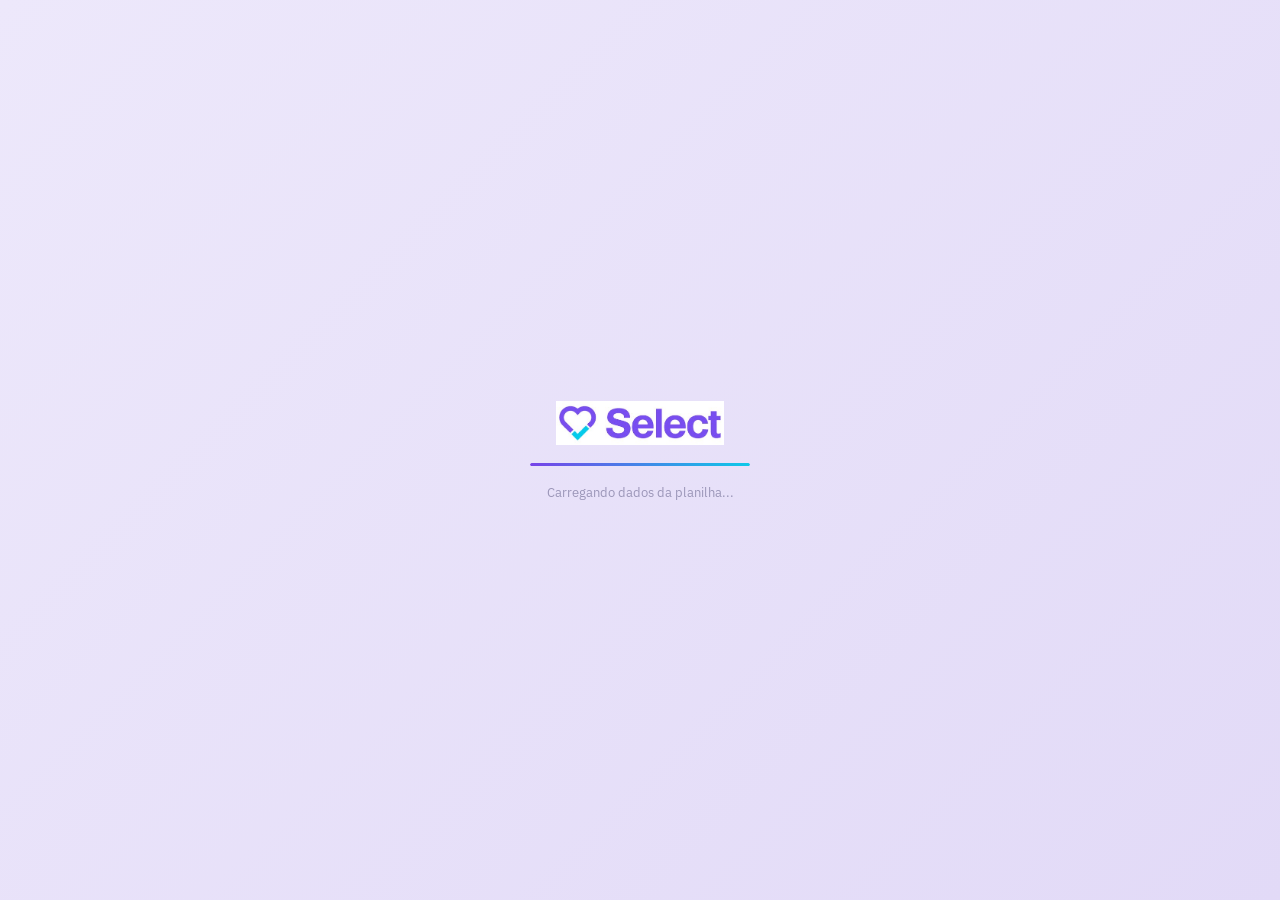
<file: organograma-select_2.html>
<!DOCTYPE html>
<html lang="pt-BR">
<head>
<meta charset="UTF-8">
<meta name="viewport" content="width=device-width, initial-scale=1.0">
<title>Organograma Select</title>
<link rel="preconnect" href="https://fonts.googleapis.com">
<link rel="preconnect" href="https://fonts.gstatic.com" crossorigin>
<link href="https://fonts.googleapis.com/css2?family=DM+Sans:wght@400;500;600;700&family=IBM+Plex+Sans:wght@400;500;600;700&display=swap" rel="stylesheet">
<style>
/* ============================================================
   ORGANOGRAMA SELECT V8 — SISTEMA DE DESIGN COMPLETO
   ============================================================ */

:root {
  --primary:        #7743E8;
  --primary-light:  #9068F0;
  --primary-dark:   #5328C4;
  --primary-faint:  rgba(119,67,232,0.08);
  --accent:         #0DC9E8;
  --accent-light:   #44D9F0;

  --bg:             #F0EDF9;
  --surface:        #FFFFFF;
  --surface-2:      #F5F2FC;
  --border:         rgba(119,67,232,0.13);
  --border-strong:  rgba(119,67,232,0.28);

  --text-primary:   #1A1035;
  --text-secondary: #4B4568;
  --text-muted:     #9B96B8;

  --green:  #22C55E;
  --yellow: #EAB308;
  --red:    #EF4444;
  --gray:   #9CA3AF;

  --shadow-sm:   0 1px 3px rgba(30,0,80,0.07), 0 1px 2px rgba(0,0,0,0.04);
  --shadow-md:   0 4px 16px rgba(124,58,237,0.11), 0 2px 4px rgba(0,0,0,0.05);
  --shadow-lg:   0 8px 32px rgba(124,58,237,0.16), 0 4px 8px rgba(0,0,0,0.07);
  --shadow-xl:   0 20px 60px rgba(124,58,237,0.22);
  --shadow-card: 0 2px 8px rgba(124,58,237,0.10), 0 1px 3px rgba(0,0,0,0.06);

  --radius-sm: 8px;
  --radius-md: 12px;
  --radius-lg: 16px;

  --transition:      200ms cubic-bezier(0.4,0,0.2,1);
  --transition-slow: 400ms cubic-bezier(0.4,0,0.2,1);
  --spring:          300ms cubic-bezier(0.34,1.56,0.64,1);
}

*, *::before, *::after { box-sizing: border-box; margin: 0; padding: 0; }

html, body {
  height: 100%;
  font-family: 'IBM Plex Sans', system-ui, -apple-system, sans-serif;
  background: var(--bg);
  color: var(--text-primary);
  overflow: hidden;
  -webkit-font-smoothing: antialiased;
}

/* ─── HEADER ────────────────────────────────────────────────── */

.app-header {
  position: fixed;
  top: 0; left: 0; right: 0;
  height: 60px;
  background: rgba(255,255,255,0.95);
  backdrop-filter: blur(20px) saturate(1.8);
  -webkit-backdrop-filter: blur(20px) saturate(1.8);
  border-bottom: 1px solid var(--border);
  display: flex;
  align-items: center;
  gap: 20px;
  padding: 0 20px;
  z-index: 200;
  box-shadow: var(--shadow-sm);
}

.header-left  { flex-shrink: 0; display: flex; align-items: center; }
.header-logo  { height: 30px; width: auto; display: block; }

.header-center {
  flex: 1;
  display: flex;
  align-items: center;
  gap: 16px;
  justify-content: center;
  min-width: 0;
}

.header-titles { display: flex; flex-direction: column; flex-shrink: 0; }
.header-titles h1 {
  font-family: 'DM Sans', sans-serif;
  font-size: 14px; font-weight: 700;
  color: var(--primary-dark);
  letter-spacing: -0.02em; line-height: 1.2; white-space: nowrap;
}
.header-titles span { font-size: 10.5px; color: var(--text-muted); letter-spacing: 0.03em; white-space: nowrap; }

.search-wrapper {
  position: relative; display: flex; align-items: center;
  flex: 1; max-width: 400px;
}
.search-icon {
  position: absolute; left: 11px; width: 15px; height: 15px;
  color: var(--text-muted); pointer-events: none; flex-shrink: 0;
}
.search-input {
  width: 100%; height: 36px;
  background: var(--surface-2);
  border: 1.5px solid var(--border);
  border-radius: 10px;
  padding: 0 12px 0 34px;
  font-family: 'IBM Plex Sans', sans-serif;
  font-size: 13px; color: var(--text-primary); outline: none;
  transition: var(--transition);
}
.search-input::placeholder { color: var(--text-muted); }
.search-input:focus { border-color: var(--primary); background: #fff; box-shadow: 0 0 0 3px rgba(124,58,237,0.1); }

.search-dropdown {
  position: absolute; top: calc(100% + 6px); left: 0; right: 0;
  background: var(--surface); border: 1.5px solid var(--border);
  border-radius: var(--radius-md); box-shadow: var(--shadow-lg);
  max-height: 340px; overflow-y: auto; z-index: 500;
}
.search-dropdown.hidden { display: none; }

.search-item {
  display: flex; align-items: center; gap: 10px;
  padding: 9px 13px; cursor: pointer;
  transition: background var(--transition);
  border-bottom: 1px solid rgba(124,58,237,0.05);
}
.search-item:last-child { border-bottom: none; }
.search-item:hover { background: var(--surface-2); }

.search-item-avatar {
  width: 32px; height: 32px; border-radius: 50%;
  background: linear-gradient(135deg, var(--primary-light), var(--accent));
  display: flex; align-items: center; justify-content: center;
  font-family: 'DM Sans', sans-serif; font-size: 11px; font-weight: 700;
  color: #fff; flex-shrink: 0; overflow: hidden;
}
.search-item-avatar img { width: 100%; height: 100%; object-fit: cover; }
.search-item-info { flex: 1; min-width: 0; }
.search-item-name { font-size: 13px; font-weight: 600; color: var(--text-primary); white-space: nowrap; overflow: hidden; text-overflow: ellipsis; }
.search-item-meta { font-size: 11px; color: var(--text-muted); white-space: nowrap; overflow: hidden; text-overflow: ellipsis; }
.search-item-status { width: 7px; height: 7px; border-radius: 50%; flex-shrink: 0; }

.header-right { display: flex; align-items: center; gap: 5px; flex-shrink: 0; }

.btn-icon {
  width: 34px; height: 34px;
  border: 1px solid var(--border); background: var(--surface-2);
  border-radius: var(--radius-sm);
  display: flex; align-items: center; justify-content: center;
  cursor: pointer; color: var(--text-secondary); transition: var(--transition); flex-shrink: 0;
}
.btn-icon:hover { background: var(--primary); color: #fff; border-color: var(--primary); box-shadow: 0 2px 8px rgba(124,58,237,0.3); }
.btn-icon svg { width: 15px; height: 15px; }

/* ─── BREADCRUMB ────────────────────────────────────────────── */

.breadcrumb {
  position: fixed; top: 60px; left: 0; right: 0; height: 44px;
  background: rgba(255,255,255,0.97);
  backdrop-filter: blur(16px); -webkit-backdrop-filter: blur(16px);
  border-bottom: 1px solid var(--border);
  display: flex; align-items: center; gap: 0; padding: 0 20px;
  z-index: 190; box-shadow: 0 2px 8px rgba(124,58,237,0.07);
  animation: slideDown 220ms cubic-bezier(0.34,1.56,0.64,1);
}
@keyframes slideDown { from { opacity:0; transform:translateY(-10px); } to { opacity:1; transform:translateY(0); } }
.breadcrumb.hidden { display: none; }

body:has(.breadcrumb:not(.hidden)) .canvas-container { top: 104px; }

.bc-back {
  display: flex; align-items: center; gap: 5px;
  height: 30px; padding: 0 12px;
  background: var(--primary); color: #fff; border: none;
  border-radius: 50px; font-family: 'IBM Plex Sans', sans-serif;
  font-size: 12px; font-weight: 600; cursor: pointer;
  white-space: nowrap; transition: var(--transition); flex-shrink: 0;
}
.bc-back:hover { background: var(--primary-dark); box-shadow: 0 2px 8px rgba(124,58,237,0.3); }

.bc-trail { display: flex; align-items: center; gap: 2px; overflow: hidden; margin-left: 12px; }
.bc-sep { font-size: 13px; color: var(--text-muted); padding: 0 2px; flex-shrink: 0; }
.bc-link { font-size: 12px; font-weight: 500; color: var(--primary); cursor: pointer; padding: 3px 6px; border-radius: 6px; transition: var(--transition); white-space: nowrap; overflow: hidden; text-overflow: ellipsis; max-width: 180px; }
.bc-link:hover { background: var(--primary-faint); }
.bc-current { font-size: 12px; font-weight: 700; color: var(--text-primary); padding: 3px 6px; background: var(--surface-2); border-radius: 6px; white-space: nowrap; overflow: hidden; text-overflow: ellipsis; max-width: 240px; }

/* ─── TOOLBAR BOTTOM ────────────────────────────────────────── */

.toolbar-bottom {
  position: fixed; bottom: 24px; left: 50%; transform: translateX(-50%);
  background: rgba(255,255,255,0.97); backdrop-filter: blur(16px);
  border: 1px solid var(--border); border-radius: 50px; padding: 5px 8px;
  display: flex; align-items: center; gap: 4px;
  box-shadow: var(--shadow-md); z-index: 200;
}

.tree-controls { display: flex; align-items: center; gap: 3px; }

.tree-btn {
  display: flex; align-items: center; gap: 5px;
  height: 32px; padding: 0 12px;
  border: 1px solid var(--border); background: var(--surface-2);
  border-radius: 50px; cursor: pointer;
  font-family: 'IBM Plex Sans', sans-serif;
  font-size: 12px; font-weight: 500; color: var(--text-secondary);
  transition: var(--transition); white-space: nowrap;
}
.tree-btn:hover { background: var(--primary); color: #fff; border-color: var(--primary); box-shadow: 0 2px 8px rgba(124,58,237,0.28); }
.tree-btn svg { width: 13px; height: 13px; flex-shrink: 0; }

.toolbar-divider { width: 1px; height: 22px; background: var(--border); margin: 0 3px; }

.zoom-controls { display: flex; align-items: center; gap: 2px; }
.zoom-btn { width: 30px; height: 30px; border: none; background: transparent; border-radius: 50%; display: flex; align-items: center; justify-content: center; cursor: pointer; color: var(--text-secondary); transition: var(--transition); }
.zoom-btn:hover { background: var(--primary); color: #fff; }
.zoom-btn svg { width: 13px; height: 13px; }
.zoom-label { font-family: 'DM Sans', sans-serif; font-size: 11.5px; font-weight: 600; color: var(--text-secondary); min-width: 38px; text-align: center; }
.zoom-divider { width: 1px; height: 18px; background: var(--border); margin: 0 2px; }

/* ─── LOADING ───────────────────────────────────────────────── */

.loading-overlay {
  position: fixed; inset: 0;
  background: linear-gradient(135deg, #EDE8FB 0%, #E2DAF7 100%);
  display: flex; align-items: center; justify-content: center;
  z-index: 999; transition: opacity 500ms ease, visibility 500ms ease;
}
.loading-overlay.hidden { opacity: 0; visibility: hidden; pointer-events: none; }
.loading-content { display: flex; flex-direction: column; align-items: center; gap: 18px; }
.loading-logo { height: 44px; width: auto; animation: pulseLogo 2s ease-in-out infinite; }
@keyframes pulseLogo { 0%,100% { opacity:1; transform:scale(1); } 50% { opacity:0.75; transform:scale(0.96); } }
.loading-bar { width: 220px; height: 3px; background: rgba(124,58,237,0.15); border-radius: 100px; overflow: hidden; }
.loading-progress { height: 100%; background: linear-gradient(90deg, var(--primary), var(--accent)); border-radius: 100px; animation: loadProgress 1.8s cubic-bezier(0.4,0,0.2,1) forwards; }
@keyframes loadProgress { 0% { width:0%; } 60% { width:65%; } 100% { width:100%; } }
.loading-content p { font-size: 12.5px; color: var(--text-muted); }

/* ─── CANVAS ────────────────────────────────────────────────── */

.canvas-container {
  position: fixed; top: 60px; left: 0; right: 0; bottom: 0;
  overflow: hidden; cursor: grab;
  user-select: none; -webkit-user-select: none;
}
.canvas-container.grabbing { cursor: grabbing; }
.canvas-world { position: absolute; transform-origin: 0 0; will-change: transform; }

.connections-svg { position: absolute; top: 0; left: 0; width: 100%; height: 100%; pointer-events: none; z-index: 1; overflow: visible; }
.connector-line { stroke: rgba(13,201,232,0.35); stroke-width: 1.5; fill: none; stroke-linecap: round; }
.cards-layer { position: absolute; top: 0; left: 0; z-index: 2; }

/* ─── SECTOR CARD BASE ──────────────────────────────────────── */

.sector-card {
  position: absolute;
  background: var(--surface);
  border: 1.5px solid var(--border);
  border-radius: var(--radius-lg);
  box-shadow: var(--shadow-card);
  cursor: pointer;
  transition: box-shadow var(--transition), transform var(--transition), border-color var(--transition);
  overflow: hidden;  /* CRÍTICO: garante que NADA vaze para fora */
  animation: cardEntrance 280ms cubic-bezier(0.34,1.56,0.64,1) both;
  display: flex;
  flex-direction: column;
}

@keyframes cardEntrance {
  from { opacity:0; transform:scale(0.82) translateY(12px); }
  to   { opacity:1; transform:scale(1) translateY(0); }
}

.sector-card:hover { box-shadow: var(--shadow-lg); transform: translateY(-3px); border-color: var(--primary-light); z-index: 10; }
.sector-card.active { border-color: var(--primary); box-shadow: 0 0 0 3px rgba(124,58,237,0.18), var(--shadow-lg); }
.sector-card.highlighted { border-color: var(--accent); box-shadow: 0 0 0 3px rgba(6,182,212,0.22), var(--shadow-lg); animation: highlightPulse 1.4s ease-in-out 2; }
@keyframes highlightPulse {
  0%,100% { box-shadow: 0 0 0 3px rgba(6,182,212,0.22), var(--shadow-lg); }
  50%      { box-shadow: 0 0 0 10px rgba(6,182,212,0.08), var(--shadow-xl); }
}

.card-top-bar { height: 5px; flex-shrink: 0; background: linear-gradient(90deg, var(--primary) 0%, var(--accent) 100%); border-radius: var(--radius-lg) var(--radius-lg) 0 0; }

/* ─── CARD BODY (SETOR) ─────────────────────────────────────── */

.card-body {
  flex: 1;
  padding: 10px 10px 8px;
  display: flex;
  flex-direction: column;
  align-items: center;
  gap: 4px;
  overflow: hidden;   /* sem vazamento */
  min-height: 0;
}

/* Nome do setor — SEMPRE contido */
.card-sector-name {
  font-family: 'DM Sans', sans-serif;
  font-size: 9px; font-weight: 700;
  text-transform: uppercase; letter-spacing: 0.07em;
  color: var(--primary-dark);
  text-align: center; line-height: 1.35;
  width: 100%;
  /* controle de overflow */
  overflow: hidden;
  display: -webkit-box;
  -webkit-line-clamp: 2;
  -webkit-box-orient: vertical;
  word-break: break-word;
}

.card-avatar {
  width: 46px; height: 46px; border-radius: 50%;
  background: linear-gradient(135deg, var(--primary-light) 0%, var(--accent) 100%);
  display: flex; align-items: center; justify-content: center;
  font-family: 'DM Sans', sans-serif; font-size: 15px; font-weight: 700;
  color: #fff; overflow: hidden; flex-shrink: 0;
  border: 2.5px solid #fff; box-shadow: 0 2px 8px rgba(124,58,237,0.22);
}
.card-avatar img { width: 100%; height: 100%; object-fit: cover; }

/* Nome do gestor — contido, máximo 2 linhas */
.card-manager-name {
  font-family: 'DM Sans', sans-serif;
  font-size: 11px; font-weight: 600;
  color: var(--text-primary);
  text-align: center; line-height: 1.3;
  width: 100%;
  overflow: hidden;
  display: -webkit-box;
  -webkit-line-clamp: 2;
  -webkit-box-orient: vertical;
  word-break: break-word;
}

/* Cargo — 1 linha com ellipsis */
.card-manager-role {
  font-size: 10px; color: var(--text-muted);
  text-align: center; line-height: 1.3;
  width: 100%;
  overflow: hidden; white-space: nowrap; text-overflow: ellipsis;
}

.card-no-manager {
  font-size: 10px; color: var(--text-muted);
  text-align: center; opacity: 0.5;
  font-style: italic;
}

.card-footer {
  flex-shrink: 0;
  border-top: 1px solid var(--border);
  padding: 5px 10px 20px;
  display: flex; align-items: center; justify-content: center; gap: 4px;
}
.card-count { font-size: 10px; font-weight: 500; color: var(--text-secondary); white-space: nowrap; }
.card-count-icon { width: 11px; height: 11px; color: var(--text-muted); flex-shrink: 0; }

/* Toggle button — fora do overflow para aparecer abaixo do card */
.sector-card { overflow: visible; }  /* re-permite para o toggle */

/* Mas o conteúdo interno mantém overflow:hidden */
.card-body,
.card-top-bar,
.card-footer { overflow: hidden; }

.card-toggle {
  position: absolute; bottom: -11px; left: 50%; transform: translateX(-50%);
  width: 22px; height: 22px;
  background: var(--surface); border: 1.5px solid var(--border-strong);
  border-radius: 50%; display: flex; align-items: center; justify-content: center;
  cursor: pointer; z-index: 5; transition: var(--transition);
  box-shadow: var(--shadow-sm); color: var(--primary);
}
.card-toggle:hover { background: var(--primary); border-color: var(--primary); color: #fff; box-shadow: 0 2px 8px rgba(124,58,237,0.3); }
.card-toggle svg { width: 11px; height: 11px; transition: transform var(--transition); }
.card-toggle.collapsed svg { transform: rotate(-90deg); }

/* Root card */
.sector-card.level-1 .card-top-bar {
  height: 7px;
  background: linear-gradient(90deg, var(--primary-dark) 0%, var(--primary) 50%, var(--accent) 100%);
}
.sector-card.level-1 .card-avatar { width: 54px; height: 54px; font-size: 18px; }
.sector-card.level-1 .card-sector-name { font-size: 10px; }

/* ─── CARD COLAB (compacto, horizontal) ────────────────────── */

.sector-card.colab-node { border-radius: var(--radius-md); }
.card-top-bar.colab-bar { background: linear-gradient(90deg, var(--primary-light), var(--accent-light)); opacity: 0.65; height: 4px; }

.card-body.colab-body {
  flex-direction: row;
  align-items: center;
  gap: 9px;
  padding: 9px 10px 8px;
}

.card-avatar.colab-avatar-sm {
  width: 36px; height: 36px; font-size: 12px;
  flex-shrink: 0;
  box-shadow: 0 1px 5px rgba(124,58,237,0.18);
}

.colab-info-block {
  flex: 1; min-width: 0;
  display: flex; flex-direction: column; gap: 2px;
  overflow: hidden;
}

/* Reutiliza .card-manager-name e .card-manager-role mas alinhado à esquerda */
.colab-info-block .card-manager-name { text-align: left; font-size: 11px; -webkit-line-clamp: 2; }
.colab-info-block .card-manager-role { text-align: left; font-size: 9.5px; }

.colab-status-badge { display: flex; align-items: center; gap: 4px; margin-top: 2px; }
.status-dot-inline { width: 5px; height: 5px; border-radius: 50%; flex-shrink: 0; }
.status-text { font-size: 9px; color: var(--text-muted); font-weight: 500; }

/* ─── SIDE PANEL ────────────────────────────────────────────── */

.side-panel {
  position: fixed; top: 60px; right: -400px; width: 360px; bottom: 0;
  background: var(--surface); border-left: 1px solid var(--border);
  box-shadow: -8px 0 40px rgba(124,58,237,0.10);
  overflow-y: auto; z-index: 300;
  transition: right var(--transition-slow);
  display: flex; flex-direction: column;
}
.side-panel.open { right: 0; }

.panel-overlay {
  position: fixed; inset: 0; background: rgba(26,16,53,0.18);
  z-index: 250; backdrop-filter: blur(2px); -webkit-backdrop-filter: blur(2px);
  transition: opacity var(--transition-slow), visibility var(--transition-slow);
}
.panel-overlay.hidden { opacity: 0; visibility: hidden; pointer-events: none; }

.panel-close {
  position: sticky; top: 0; width: 100%; height: 44px;
  background: rgba(255,255,255,0.96); border: none;
  border-bottom: 1px solid var(--border);
  display: flex; align-items: center; justify-content: flex-end;
  padding: 0 16px; cursor: pointer; color: var(--text-muted); z-index: 10;
  transition: var(--transition); flex-shrink: 0; backdrop-filter: blur(8px);
}
.panel-close:hover { color: var(--primary); }
.panel-close svg { width: 17px; height: 17px; }

.panel-content { flex: 1; display: flex; flex-direction: column; }

/* Hero colaborador */
.panel-hero {
  background: linear-gradient(135deg, var(--primary-dark) 0%, var(--primary) 55%, var(--accent) 100%);
  padding: 22px 20px 20px;
  display: flex; align-items: flex-end; gap: 14px;
  position: relative; overflow: hidden;
}
.panel-hero::before {
  content: ''; position: absolute; top: -24px; right: -16px;
  width: 100px; height: 100px; border-radius: 50%;
  background: rgba(255,255,255,0.06); pointer-events: none;
}
.panel-avatar {
  width: 64px; height: 64px; border-radius: 50%;
  background: rgba(255,255,255,0.18);
  display: flex; align-items: center; justify-content: center;
  font-family: 'DM Sans', sans-serif; font-size: 21px; font-weight: 700;
  color: #fff; overflow: hidden; border: 3px solid rgba(255,255,255,0.28);
  flex-shrink: 0; z-index: 1;
}
.panel-avatar img { width: 100%; height: 100%; object-fit: cover; }
.panel-hero-info { flex: 1; z-index: 1; min-width: 0; }
.panel-name { font-family: 'DM Sans', sans-serif; font-size: 16px; font-weight: 700; color: #fff; line-height: 1.25; word-break: break-word; }
.panel-role { font-size: 12px; color: rgba(255,255,255,0.72); margin-top: 3px; line-height: 1.4; word-break: break-word; }
.panel-status {
  display: inline-flex; align-items: center; gap: 5px; margin-top: 8px;
  padding: 3px 10px; border-radius: 50px; background: rgba(255,255,255,0.14);
  font-size: 10.5px; font-weight: 600; color: #fff; letter-spacing: 0.05em;
}
.status-dot { width: 6px; height: 6px; border-radius: 50%; }

/* Panel fields */
.panel-fields { padding: 14px 20px; display: flex; flex-direction: column; }
.panel-field { display: flex; align-items: flex-start; gap: 11px; padding: 9px 0; border-bottom: 1px solid rgba(124,58,237,0.06); }
.panel-field:last-child { border-bottom: none; }
.panel-field-icon { width: 30px; height: 30px; border-radius: var(--radius-sm); background: var(--surface-2); border: 1px solid var(--border); display: flex; align-items: center; justify-content: center; flex-shrink: 0; color: var(--primary); }
.panel-field-icon svg { width: 13px; height: 13px; }
.panel-field-content { flex: 1; min-width: 0; }
.panel-field-label { font-size: 10px; font-weight: 600; color: var(--text-muted); text-transform: uppercase; letter-spacing: 0.07em; margin-bottom: 2px; }
.panel-field-value { font-size: 12.5px; color: var(--text-primary); line-height: 1.45; word-break: break-word; }
.panel-field-value a { color: var(--primary); text-decoration: none; }
.panel-field-value a:hover { text-decoration: underline; }
.panel-field-value.clickable { color: var(--primary); cursor: pointer; text-decoration: underline; text-decoration-color: rgba(124,58,237,0.3); }

/* Hero setor */
.panel-hero.setor-hero {
  background: linear-gradient(135deg, #1A1035 0%, var(--primary-dark) 45%, var(--primary) 100%);
  align-items: flex-start; padding: 20px 20px 18px;
}
.setor-hero-icon {
  width: 50px; height: 50px; border-radius: var(--radius-md);
  background: rgba(255,255,255,0.14); border: 1.5px solid rgba(255,255,255,0.2);
  display: flex; align-items: center; justify-content: center;
  color: #fff; flex-shrink: 0;
}
.panel-setor-label { font-size: 9.5px; font-weight: 700; letter-spacing: 0.14em; color: rgba(255,255,255,0.55); text-transform: uppercase; margin-bottom: 3px; }
.panel-setor-pai {
  display: inline-flex; align-items: center; gap: 3px; margin-top: 7px;
  padding: 3px 9px; background: rgba(255,255,255,0.12); border-radius: 50px;
  font-size: 10.5px; color: rgba(255,255,255,0.75); transition: var(--transition);
}
.panel-setor-pai:hover { background: rgba(255,255,255,0.22); color: #fff; }

/* Métricas */
.panel-metrics { display: flex; gap: 8px; padding: 12px 20px; border-bottom: 1px solid var(--border); }
.metric-card { flex: 1; background: var(--surface-2); border: 1px solid var(--border); border-radius: var(--radius-md); padding: 10px; text-align: center; }
.metric-value { font-family: 'DM Sans', sans-serif; font-size: 20px; font-weight: 700; color: var(--primary); line-height: 1; }
.metric-label { font-size: 10px; font-weight: 500; color: var(--text-muted); margin-top: 3px; text-transform: uppercase; letter-spacing: 0.06em; }

/* Section blocks */
.panel-section-block { padding: 12px 20px; border-bottom: 1px solid var(--border); }
.panel-block-title {
  display: flex; align-items: center; gap: 5px;
  font-size: 10px; font-weight: 700; text-transform: uppercase;
  letter-spacing: 0.1em; color: var(--text-muted); margin-bottom: 10px;
}
.panel-section { padding: 12px 20px 16px; border-top: 1px solid var(--border); }
.panel-section-title { font-family: 'DM Sans', sans-serif; font-size: 11px; font-weight: 700; text-transform: uppercase; letter-spacing: 0.1em; color: var(--text-secondary); display: flex; align-items: center; gap: 6px; margin-bottom: 10px; }
.panel-section-title svg { width: 13px; height: 13px; color: var(--primary); }

/* Gestor row */
.panel-manager-row {
  display: flex; align-items: center; gap: 11px;
  padding: 10px 12px; background: var(--surface-2);
  border: 1px solid var(--border); border-radius: var(--radius-md);
  cursor: pointer; transition: var(--transition);
}
.panel-manager-row:hover { background: var(--primary-faint); border-color: var(--primary-light); }
.panel-mgr-avatar {
  width: 38px; height: 38px; border-radius: 50%;
  background: linear-gradient(135deg, var(--primary-light), var(--accent));
  display: flex; align-items: center; justify-content: center;
  font-family: 'DM Sans', sans-serif; font-size: 13px; font-weight: 700;
  color: #fff; overflow: hidden; flex-shrink: 0;
  border: 2px solid #fff; box-shadow: 0 1px 4px rgba(124,58,237,0.18);
}
.panel-mgr-avatar img { width: 100%; height: 100%; object-fit: cover; }
.panel-mgr-info { flex: 1; min-width: 0; }
.panel-mgr-name { font-size: 13px; font-weight: 600; color: var(--text-primary); white-space: nowrap; overflow: hidden; text-overflow: ellipsis; }
.panel-mgr-role { font-size: 11px; color: var(--text-muted); margin-top: 1px; white-space: nowrap; overflow: hidden; text-overflow: ellipsis; }

/* Colaboradores list */
.colaboradores-list { display: flex; flex-direction: column; gap: 1px; max-height: 260px; overflow-y: auto; }
.colaborador-item { display: flex; align-items: center; gap: 9px; padding: 7px 8px; border-radius: var(--radius-sm); cursor: pointer; transition: background var(--transition); }
.colaborador-item:hover { background: var(--surface-2); }
.colab-avatar { width: 30px; height: 30px; border-radius: 50%; background: linear-gradient(135deg, var(--primary-light), var(--accent)); display: flex; align-items: center; justify-content: center; font-size: 10px; font-weight: 700; color: #fff; flex-shrink: 0; overflow: hidden; }
.colab-avatar img { width: 100%; height: 100%; object-fit: cover; }
.colab-info { flex: 1; min-width: 0; }
.colab-name { font-size: 12px; font-weight: 600; color: var(--text-primary); white-space: nowrap; overflow: hidden; text-overflow: ellipsis; }
.colab-role { font-size: 10.5px; color: var(--text-muted); white-space: nowrap; overflow: hidden; text-overflow: ellipsis; }
.colab-status { width: 7px; height: 7px; border-radius: 50%; flex-shrink: 0; }

/* ─── EQUIPE DIRETA (novo) ──────────────────────────────────── */

.equipe-direta-block { background: var(--surface-2); }

.equipe-direta-list { display: flex; flex-direction: column; gap: 2px; }

.equipe-direta-item {
  display: flex; align-items: center; gap: 10px;
  padding: 9px 12px; border-radius: var(--radius-sm);
  cursor: pointer; transition: all var(--transition);
  border: 1px solid transparent;
}
.equipe-direta-item:hover {
  background: #fff; border-color: var(--border);
  box-shadow: var(--shadow-sm); transform: translateX(2px);
}

.ed-avatar {
  width: 34px; height: 34px; border-radius: 50%;
  background: linear-gradient(135deg, var(--primary-light), var(--accent));
  display: flex; align-items: center; justify-content: center;
  font-family: 'DM Sans', sans-serif; font-size: 11px; font-weight: 700;
  color: #fff; flex-shrink: 0; overflow: hidden;
  border: 2px solid rgba(255,255,255,0.8); box-shadow: 0 1px 4px rgba(124,58,237,0.15);
}
.ed-avatar img { width: 100%; height: 100%; object-fit: cover; }

.ed-info { flex: 1; min-width: 0; }
.ed-name { font-size: 12.5px; font-weight: 600; color: var(--text-primary); white-space: nowrap; overflow: hidden; text-overflow: ellipsis; }
.ed-role { font-size: 10.5px; color: var(--text-muted); white-space: nowrap; overflow: hidden; text-overflow: ellipsis; margin-top: 1px; }

.ed-status-dot { width: 6px; height: 6px; border-radius: 50%; flex-shrink: 0; }
.ed-arrow { color: var(--text-muted); flex-shrink: 0; transition: transform var(--transition); }
.equipe-direta-item:hover .ed-arrow { transform: translateX(3px); color: var(--primary); }

/* ─── PANEL BACK ────────────────────────────────────────────── */

.panel-back-row { padding: 10px 16px 0; }
.panel-back-btn {
  display: flex; align-items: center; gap: 5px;
  height: 28px; padding: 0 10px;
  background: var(--surface-2); border: 1px solid var(--border);
  border-radius: 50px; font-family: 'IBM Plex Sans', sans-serif;
  font-size: 11.5px; font-weight: 500; color: var(--text-secondary);
  cursor: pointer; transition: var(--transition);
}
.panel-back-btn:hover { background: var(--primary-faint); color: var(--primary); border-color: var(--primary-light); }

/* ─── SCROLLBAR ─────────────────────────────────────────────── */

::-webkit-scrollbar { width: 4px; }
::-webkit-scrollbar-track { background: transparent; }
::-webkit-scrollbar-thumb { background: var(--border-strong); border-radius: 100px; }
::-webkit-scrollbar-thumb:hover { background: var(--primary-light); }

/* ─── RESPONSIVE ────────────────────────────────────────────── */

@media (max-width: 900px) {
  .header-titles { display: none; }
  .search-wrapper { max-width: 250px; }
}
@media (max-width: 640px) {
  .side-panel { width: 100%; right: -100%; }
  .toolbar-bottom { bottom: 12px; gap: 2px; padding: 4px 6px; }
  .tree-btn { padding: 0 8px; font-size: 11px; }
  .bc-trail { display: none; }
}
@media (max-width: 480px) {
  .header-right .btn-icon:not(:first-child) { display: none; }
  .search-wrapper { max-width: 180px; }
}

/* ─── PRINT ─────────────────────────────────────────────────── */

@media print {
  .app-header, .toolbar-bottom, .side-panel, .panel-overlay, .loading-overlay, .breadcrumb { display: none !important; }
  .canvas-container { position: static; overflow: visible; top: 0; }
  .canvas-world { transform: none !important; }
  body { overflow: visible; background: #fff; }
  .sector-card { break-inside: avoid; }
}

.panel-status[data-status="Ativo"]    { background: rgba(34,197,94,0.18);  color: #16a34a; }
.panel-status[data-status="Inativo"]  { background: rgba(239,68,68,0.16);  color: #dc2626; }
.panel-status[data-status="Ferias"]   { background: rgba(234,179,8,0.18);  color: #a16207; }
.panel-status[data-status="Afastado"] { background: rgba(59,130,246,0.16); color: #1d4ed8; }

</style>
</head>
<body>
<header class="app-header">
  <div class="header-left">
    <img id="headerLogo" class="header-logo" src="[data-uri]" alt="Select" style="height:36px">
  </div>
  <div class="header-center">
    <div class="header-titles"><h1>Select Operadora</h1><span>Organograma Corporativo</span></div>
    <div class="search-wrapper">
      <svg class="search-icon" viewBox="0 0 24 24" fill="none" stroke="currentColor" stroke-width="2"><circle cx="11" cy="11" r="8"/><line x1="21" y1="21" x2="16.65" y2="16.65"/></svg>
      <input id="globalSearch" class="search-input" type="text" placeholder="Buscar nome, cargo, cidade, setor..." autocomplete="off">
      <div id="searchDropdown" class="search-dropdown hidden"></div>
    </div>
  </div>
  <div class="header-right">
    <button id="btnExpandAll"  class="btn-icon" title="Expandir tudo"><svg viewBox="0 0 24 24" fill="none" stroke="currentColor" stroke-width="2"><polyline points="7 13 12 18 17 13"/><polyline points="7 6 12 11 17 6"/></svg></button>
    <button id="btnCollapseAll" class="btn-icon" title="Recolher tudo"><svg viewBox="0 0 24 24" fill="none" stroke="currentColor" stroke-width="2"><polyline points="7 11 12 6 17 11"/><polyline points="7 18 12 13 17 18"/></svg></button>
    <button id="btnZoomIn"    class="btn-icon" title="Zoom +"><svg viewBox="0 0 24 24" fill="none" stroke="currentColor" stroke-width="2"><circle cx="11" cy="11" r="8"/><line x1="21" y1="21" x2="16.65" y2="16.65"/><line x1="11" y1="8" x2="11" y2="14"/><line x1="8" y1="11" x2="14" y2="11"/></svg></button>
    <button id="btnZoomOut"   class="btn-icon" title="Zoom -"><svg viewBox="0 0 24 24" fill="none" stroke="currentColor" stroke-width="2"><circle cx="11" cy="11" r="8"/><line x1="21" y1="21" x2="16.65" y2="16.65"/><line x1="8" y1="11" x2="14" y2="11"/></svg></button>
    <button id="btnZoomReset" class="btn-icon" title="Resetar zoom"><svg viewBox="0 0 24 24" fill="none" stroke="currentColor" stroke-width="2"><path d="M3 12a9 9 0 1 0 9-9 9.75 9.75 0 0 0-6.74 2.74L3 8"/><path d="M3 3v5h5"/></svg></button>
    <button id="btnPrint"      class="btn-icon" title="Imprimir"><svg viewBox="0 0 24 24" fill="none" stroke="currentColor" stroke-width="2"><polyline points="6 9 6 2 18 2 18 9"/><path d="M6 18H4a2 2 0 0 1-2-2v-5a2 2 0 0 1 2-2h16a2 2 0 0 1 2 2v5a2 2 0 0 1-2 2h-2"/><rect x="6" y="14" width="12" height="8"/></svg></button>
    <button id="btnFullscreen" class="btn-icon" title="Tela cheia"><svg viewBox="0 0 24 24" fill="none" stroke="currentColor" stroke-width="2"><polyline points="15 3 21 3 21 9"/><polyline points="9 21 3 21 3 15"/><line x1="21" y1="3" x2="14" y2="10"/><line x1="3" y1="21" x2="10" y2="14"/></svg></button>
    <button id="btnExportPng"  class="btn-icon" title="Exportar"><svg viewBox="0 0 24 24" fill="none" stroke="currentColor" stroke-width="2"><rect x="3" y="3" width="18" height="18" rx="2"/><circle cx="8.5" cy="8.5" r="1.5"/><polyline points="21 15 16 10 5 21"/></svg></button>
  </div>
</header>
<div id="breadcrumb" class="breadcrumb hidden"></div>
<div class="toolbar-bottom">
  <div class="tree-controls">
    <button class="tree-btn" onclick="document.getElementById('btnExpandAll').click()"><svg viewBox="0 0 24 24" fill="none" stroke="currentColor" stroke-width="2"><polyline points="7 13 12 18 17 13"/><polyline points="7 6 12 11 17 6"/></svg>Expandir</button>
    <button class="tree-btn" onclick="document.getElementById('btnCollapseAll').click()"><svg viewBox="0 0 24 24" fill="none" stroke="currentColor" stroke-width="2"><polyline points="7 11 12 6 17 11"/><polyline points="7 18 12 13 17 18"/></svg>Recolher</button>
  </div>
  <div class="toolbar-divider"></div>
  <div class="zoom-controls">
    <button class="zoom-btn" onclick="document.getElementById('btnZoomOut').click()"><svg viewBox="0 0 24 24" fill="none" stroke="currentColor" stroke-width="2.5"><line x1="5" y1="12" x2="19" y2="12"/></svg></button>
    <span id="zoomLabel" class="zoom-label">100%</span>
    <button class="zoom-btn" onclick="document.getElementById('btnZoomIn').click()"><svg viewBox="0 0 24 24" fill="none" stroke="currentColor" stroke-width="2.5"><line x1="12" y1="5" x2="12" y2="19"/><line x1="5" y1="12" x2="19" y2="12"/></svg></button>
  </div>
</div>
<div id="canvasContainer" class="canvas-container">
  <div id="canvasWorld" class="canvas-world">
    <svg id="connectionsSvg" class="connections-svg"></svg>
    <div id="cardsLayer" class="cards-layer"></div>
  </div>
</div>
<div id="loadingOverlay" class="loading-overlay">
  <div class="loading-content">
    <img id="loadingLogo" class="loading-logo" src="[data-uri]" alt="Select">
    <div class="loading-bar"><div class="loading-progress"></div></div>
    <p>Carregando dados da planilha...</p>
  </div>
</div>
<div id="panelOverlay" class="panel-overlay hidden"></div>
<div id="sidePanel" class="side-panel">
  <button id="panelClose" class="panel-close" title="Fechar painel">
    <svg viewBox="0 0 24 24" fill="none" stroke="currentColor" stroke-width="2.5"><line x1="18" y1="6" x2="6" y2="18"/><line x1="6" y1="6" x2="18" y2="18"/></svg>
  </button>
  <div id="panelContent" class="panel-content"></div>
  <div id="panelColaboradores" style="display:none;border-top:1px solid var(--border);">
    <div style="padding:12px 20px 6px;font-size:10px;font-weight:700;text-transform:uppercase;letter-spacing:.1em;color:var(--text-muted);">Colaboradores do setor</div>
    <div id="colaboradoresList" class="colaboradores-list" style="padding:0 12px 16px;"></div>
  </div>
</div>
<script>
'use strict';

// ─── CONFIGURAÇÃO ────────────────────────────────────────────────────────────
const API_URL = 'https://script.google.com/macros/s/AKfycbzQEtNs4O35M5UZQE9z0GFcAr05MhodolzGZzGPtIhoSNecNKgQi7p3Z0aV9hxTIEss/exec';

// ─── DIMENSÕES ───────────────────────────────────────────────────────────────
const CARD_W        = 190;
const CARD_W_ROOT   = 210;
const CARD_H_SETOR  = 170;
const CARD_H_COLAB  = 108;
const GAP_H         = 44;
const GAP_V_SETOR   = 72;
const GAP_V_COLAB   = 52;
const TREE_PAD_V    = 40;

// ─── STATUS ──────────────────────────────────────────────────────────────────
const STATUS_COLOR = {
  'Ativo':    '#22C55E',
  'Inativo':  '#EF4444',
  'Férias':   '#EAB308',
  'Afastado': '#3B82F6',
};

const NODE_SETOR = 'setor';
const NODE_COLAB = 'colab';

// ─── ESTADO ──────────────────────────────────────────────────────────────────
const State = {
  setores: [], colaboradores: [],
  tree: null, nodeMap: {}, colabBySetor: {}, colabMap: {},
  layout: {}, collapsed: new Set(),
  activeCard: null, focusNode: null, panelHistory: [],
  zoom: 1, panX: 0, panY: 0,
};

// ─── DOM ─────────────────────────────────────────────────────────────────────
const $ = id => document.getElementById(id);
const dom = {
  loading:      $('loadingOverlay'),
  world:        $('canvasWorld'),
  container:    $('canvasContainer'),
  svg:          $('connectionsSvg'),
  cards:        $('cardsLayer'),
  panel:        $('sidePanel'),
  panelClose:   $('panelClose'),
  panelContent: $('panelContent'),
  panelColabs:  $('panelColaboradores'),
  colabsList:   $('colaboradoresList'),
  overlay:      $('panelOverlay'),
  searchInput:  $('globalSearch'),
  searchDrop:   $('searchDropdown'),
  zoomLabel:    $('zoomLabel'),
  breadcrumb:   $('breadcrumb'),
};

// ─── INIT ────────────────────────────────────────────────────────────────────
async function init() {
  try { bootstrap(await fetchData()); }
  catch (err) { console.warn('[Organograma]', err.message); bootstrap(getMockData()); }
}

function bootstrap(data) {
  processData(data);
  buildDualTree();
  // Inicia com tudo recolhido exceto raiz
  const visit = n => {
    if (n.children.length > 0 && n.parent !== null) State.collapsed.add(n.id);
    n.children.forEach(visit);
  };
  if (State.tree) visit(State.tree);
  reflow(); renderAll(); initInteractions(); hideLoading();
}

async function fetchData() {
  const ctrl = new AbortController();
  const t = setTimeout(() => ctrl.abort(), 10000);
  try {
    const res = await fetch(API_URL, { signal: ctrl.signal });
    if (!res.ok) throw new Error('HTTP ' + res.status);
    return await res.json();
  } finally { clearTimeout(t); }
}

// ─── PROCESS DATA ────────────────────────────────────────────────────────────
function processData(data) {
  State.setores       = (data.setores       || []).filter(s => s && s.ID_SETOR);
  State.colaboradores = (data.colaboradores || []).filter(c => c && c.ID_COLABORADOR && c.NOME_COMPLETO);

  State.colabMap = {};
  State.colaboradores.forEach(c => { State.colabMap[c.ID_COLABORADOR] = c; });

  State.colabBySetor = {};
  State.colaboradores.forEach(c => {
    if (!c.SETOR_ID) return;
    if (!State.colabBySetor[c.SETOR_ID]) State.colabBySetor[c.SETOR_ID] = [];
    State.colabBySetor[c.SETOR_ID].push(c);
  });
}

// ═══════════════════════════════════════════════════════════════════════════
//  BUILD DUAL TREE
//  Nível 1: árvore de SETORES (via SETOR_PAI)
//  Nível 2: dentro de cada setor, árvore de COLABORADORES (via GESTOR_DIRETO)
//           O GESTOR_DIRETO é resolvido SOMENTE dentro do mesmo setor.
//           Colaboradores sem gestor no mesmo setor ficam como raiz do setor.
// ═══════════════════════════════════════════════════════════════════════════
function buildDualTree() {
  State.nodeMap = {};
  const setorNodes = {};

  // 1. Criar nós de setor
  State.setores.forEach(s => {
    const n = { id: s.ID_SETOR, type: NODE_SETOR, data: s, children: [], parent: null, _subW: 0, _x: 0, _y: 0 };
    setorNodes[s.ID_SETOR] = n;
    State.nodeMap[s.ID_SETOR] = n;
  });

  // 2. Montar hierarquia de setores
  let root = null;
  State.setores.forEach(s => {
    const n = setorNodes[s.ID_SETOR];
    if (s.SETOR_PAI && setorNodes[s.SETOR_PAI]) {
      n.parent = setorNodes[s.SETOR_PAI];
      setorNodes[s.SETOR_PAI].children.push(n);
    } else { root = n; }
  });

  // 3. Ordenar filhos de setor por ORDEM
  const sortSetores = n => {
    n.children.sort((a, b) => (Number(a.data.ORDEM) || 99) - (Number(b.data.ORDEM) || 99));
    n.children.forEach(sortSetores);
  };
  if (root) sortSetores(root);

  // 4. Para cada setor, montar hierarquia de colaboradores dentro dele
  State.setores.forEach(s => {
    const sn = setorNodes[s.ID_SETOR];
    const colabs = State.colabBySetor[s.ID_SETOR] || [];
    if (!colabs.length) return;

    // Mapear IDs dos colaboradores deste setor
    const cnMap = {};
    colabs.forEach(c => {
      const cn = {
        id: c.ID_COLABORADOR, type: NODE_COLAB, data: c,
        children: [], parent: null, setorNode: sn, _subW: 0, _x: 0, _y: 0
      };
      cnMap[c.ID_COLABORADOR] = cn;
      State.nodeMap[c.ID_COLABORADOR] = cn;
    });

    // Conectar pelo GESTOR_DIRETO — apenas dentro do mesmo setor
    const roots = [];
    colabs.forEach(c => {
      const cn = cnMap[c.ID_COLABORADOR];
      const gestorId = c.GESTOR_DIRETO;
      if (gestorId && cnMap[gestorId]) {
        // Gestor está no mesmo setor
        cn.parent = cnMap[gestorId];
        cnMap[gestorId].children.push(cn);
      } else if (gestorId && State.colabMap[gestorId] && State.colabMap[gestorId].SETOR_ID !== s.ID_SETOR) {
        // Gestor está em OUTRO setor — este colab é raiz dentro do setor atual
        roots.push(cn);
      } else {
        // Sem gestor ou gestor não encontrado — raiz do setor
        roots.push(cn);
      }
    });

    // Ordenar raízes por cargo
    roots.sort((a, b) => cargoRank(a.data.CARGO) - cargoRank(b.data.CARGO));
    const sortColabs = n => {
      n.children.sort((a, b) => cargoRank(a.data.CARGO) - cargoRank(b.data.CARGO));
      n.children.forEach(sortColabs);
    };
    roots.forEach(sortColabs);

    // Inserir raízes como filhos do setor (antes dos sub-setores)
    roots.forEach(cn => { cn.parent = sn; sn.children.unshift(cn); });
  });

  // 5. Reorganizar: colaboradores antes de sub-setores em cada setor
  const reorder = n => {
    const colabs  = n.children.filter(c => c.type === NODE_COLAB);
    const setores = n.children.filter(c => c.type === NODE_SETOR);
    n.children = [...colabs, ...setores];
    setores.forEach(reorder);
  };
  if (root) reorder(root);

  State.tree = root;
}

function cargoRank(c) {
  if (!c) return 99;
  c = c.toLowerCase();
  if (c.includes('presidente'))                       return 1;
  if (c.includes('diretor'))                          return 2;
  if (c.includes('superintend'))                      return 3;
  if (c.includes('gerente'))                          return 4;
  if (c.includes('coordenador') || c.includes('coordenadora')) return 5;
  if (c.includes('supervisor')  || c.includes('supervisora'))  return 6;
  if (c.includes('analista'))                         return 7;
  if (c.includes('assistente'))                       return 8;
  if (c.includes('auxiliar'))                         return 9;
  return 10;
}

function findSectorManager(sn) {
  // Pega o colab mais sênior entre os filhos DIRETOS do setor (não sub-setores)
  const dc = sn.children.filter(c => c.type === NODE_COLAB);
  if (!dc.length) return null;
  return dc.slice().sort((a, b) => cargoRank(a.data.CARGO) - cargoRank(b.data.CARGO))[0].data;
}

// ═══════════════════════════════════════════════════════════════════════════
//  MODO FOCO
// ═══════════════════════════════════════════════════════════════════════════
function enterFocus(node) {
  State.focusNode = node;
  State.collapsed.clear();
  reflow(); renderAll(); updateBreadcrumb();
  requestAnimationFrame(() => {
    const pos = State.layout[node.id]; if (!pos) return;
    const vpW = dom.container.clientWidth;
    const tz  = Math.min(1.1, (vpW - 60) / (node._subW || CARD_W));
    animatePan(vpW / 2 - (pos.x + pos.w / 2) * tz, 30, tz, 420);
  });
}
function exitFocus() { State.focusNode = null; reflow(); renderAll(); updateBreadcrumb(); }

function updateBreadcrumb() {
  if (!dom.breadcrumb) return;
  if (!State.focusNode) { dom.breadcrumb.classList.add('hidden'); return; }
  const trail = [];
  let cur = State.focusNode;
  while (cur) { if (cur.type === NODE_SETOR) trail.unshift(cur); cur = cur.parent; }
  const crumbs = trail.map((n, i) =>
    i === trail.length - 1
      ? '<span class="bc-current">' + escHtml(n.data.NOME_SETOR) + '</span>'
      : '<span class="bc-link" data-node-id="' + n.id + '">' + escHtml(n.data.NOME_SETOR) + '</span><span class="bc-sep">›</span>'
  ).join('');
  dom.breadcrumb.innerHTML =
    '<button class="bc-back" id="bcBack"><svg viewBox="0 0 24 24" fill="none" stroke="currentColor" stroke-width="2.5" width="13" height="13"><polyline points="15 18 9 12 15 6"/></svg>Visão Geral</button>' +
    '<div class="bc-trail">' + crumbs + '</div>';
  dom.breadcrumb.classList.remove('hidden');
  $('bcBack').addEventListener('click', exitFocus);
  dom.breadcrumb.querySelectorAll('.bc-link').forEach(el =>
    el.addEventListener('click', () => { const n = State.nodeMap[el.dataset.nodeId]; if (n) enterFocus(n); })
  );
}

function animatePan(tx, ty, tz, dur) {
  const sx = State.panX, sy = State.panY, sz = State.zoom, t0 = performance.now();
  const frame = now => {
    const t = Math.min(1, (now - t0) / dur);
    const e = t < 0.5 ? 2 * t * t : -1 + (4 - 2 * t) * t;
    State.panX = sx + (tx - sx) * e; State.panY = sy + (ty - sy) * e; State.zoom = sz + (tz - sz) * e;
    applyTransform(); if (t < 1) requestAnimationFrame(frame);
  };
  requestAnimationFrame(frame);
}

// ═══════════════════════════════════════════════════════════════════════════
//  LAYOUT ENGINE
// ═══════════════════════════════════════════════════════════════════════════
const cardH = n => n.type === NODE_COLAB ? CARD_H_COLAB : CARD_H_SETOR;
const cardW = n => (n.type === NODE_SETOR && (n.data.NIVEL === 1 || n.data.NIVEL === '1')) ? CARD_W_ROOT : CARD_W;
const gapV  = n => n.type === NODE_COLAB ? GAP_V_COLAB : GAP_V_SETOR;
const renderRoot = () => State.focusNode || State.tree;

function measureSubtree(n) {
  const cw = cardW(n);
  if (State.collapsed.has(n.id) || !n.children.length) { n._subW = cw; return cw; }
  let tot = 0;
  n.children.forEach((c, i) => { tot += measureSubtree(c); if (i < n.children.length - 1) tot += GAP_H; });
  n._subW = Math.max(cw, tot); return n._subW;
}

function placeNodes(n, left, y) {
  const cw = cardW(n), ch = cardH(n), cx = left + (n._subW - cw) / 2;
  n._x = cx; n._y = y; State.layout[n.id] = { x: cx, y, w: cw, h: ch };
  if (State.collapsed.has(n.id) || !n.children.length) return;
  let cl = left;
  n.children.forEach(c => { placeNodes(c, cl, y + ch + gapV(n)); cl += c._subW + GAP_H; });
}

function computeBounds() {
  let minX = Infinity, maxX = -Infinity, maxY = -Infinity;
  const visit = n => {
    const p = State.layout[n.id];
    if (p) { minX = Math.min(minX, p.x); maxX = Math.max(maxX, p.x + p.w); maxY = Math.max(maxY, p.y + p.h); }
    if (!State.collapsed.has(n.id)) n.children.forEach(visit);
  };
  visit(renderRoot()); return { minX, maxX, maxY };
}

function reflow() {
  const root = renderRoot(); if (!root) return;
  State.layout = {}; measureSubtree(root); placeNodes(root, 0, TREE_PAD_V);
  const { minX, maxX, maxY } = computeBounds();
  if (minX < 0) {
    const shift = -minX + 40;
    const visit = n => { const p = State.layout[n.id]; if (p) { p.x += shift; n._x += shift; } n.children.forEach(visit); };
    visit(root);
  }
  const tW = (maxX - Math.min(0, minX)) + 80, tH = maxY + 100;
  dom.world.style.width = tW + 'px'; dom.world.style.height = tH + 'px';
  if (!State.focusNode) {
    const vpW = dom.container.clientWidth, vpH = dom.container.clientHeight;
    State.zoom = Math.min(1, (vpW - 40) / tW, (vpH - 40) / tH);
    State.panX = Math.max(0, (vpW - tW * State.zoom) / 2); State.panY = 20;
    applyTransform();
  }
}

// ═══════════════════════════════════════════════════════════════════════════
//  RENDER
// ═══════════════════════════════════════════════════════════════════════════
function renderAll() { renderCards(); renderConnections(); }

function renderCards() {
  const frag = document.createDocumentFragment(); let delay = 0;
  const traverse = n => {
    const pos = State.layout[n.id]; if (!pos) return;
    const el = n.type === NODE_COLAB ? buildColabCard(n, pos) : buildSetorCard(n, pos);
    el.style.animationDelay = Math.min(delay * 25, 400) + 'ms';
    frag.appendChild(el); delay++;
    if (!State.collapsed.has(n.id)) n.children.forEach(traverse);
  };
  traverse(renderRoot()); dom.cards.innerHTML = ''; dom.cards.appendChild(frag);
}

// ─── CARD SETOR ──────────────────────────────────────────────────────────────
function buildSetorCard(node, pos) {
  const setor = node.data, nivel = parseInt(setor.NIVEL) || 1;
  const hasKids = node.children.length > 0, isCollapsed = State.collapsed.has(node.id);
  const manager = findSectorManager(node), total = countColabsInBranch(node);

  const av = manager && manager.FOTO_URL
    ? '<img src="' + escHtml(manager.FOTO_URL) + '" alt="' + escHtml(manager.NOME_COMPLETO) + '" loading="lazy"/>'
    : manager ? '<span>' + getInitials(manager.NOME_COMPLETO) + '</span>'
              : '<span>' + setor.NOME_SETOR.slice(0, 2).toUpperCase() + '</span>';

  const div = document.createElement('div');
  div.className = 'sector-card setor-node level-' + nivel;
  div.dataset.nodeId = node.id; div.dataset.nodeType = NODE_SETOR;
  div.style.cssText = 'left:' + pos.x + 'px;top:' + pos.y + 'px;width:' + pos.w + 'px;height:' + pos.h + 'px';
  div.innerHTML =
    '<div class="card-top-bar"></div>' +
    '<div class="card-body">' +
      '<div class="card-sector-name">' + escHtml(setor.NOME_SETOR) + '</div>' +
      '<div class="card-avatar">' + av + '</div>' +
      (manager
        ? '<div class="card-manager-name">' + escHtml(manager.NOME_COMPLETO) + '</div>' +
          '<div class="card-manager-role">' + escHtml(manager.CARGO || '') + '</div>'
        : '<div class="card-no-manager">Sem colaboradores</div>') +
    '</div>' +
    '<div class="card-footer">' +
      '<svg class="card-count-icon" viewBox="0 0 24 24" fill="none" stroke="currentColor" stroke-width="2">' +
        '<path d="M17 21v-2a4 4 0 0 0-4-4H5a4 4 0 0 0-4 4v2"/><circle cx="9" cy="7" r="4"/>' +
        '<path d="M23 21v-2a4 4 0 0 0-3-3.87"/><path d="M16 3.13a4 4 0 0 1 0 7.75"/>' +
      '</svg>' +
      '<span class="card-count">' + total + ' colab' + (total !== 1 ? 's' : '') + '</span>' +
    '</div>' +
    (hasKids ? '<div class="card-toggle' + (isCollapsed ? ' collapsed' : '') + '" data-node-id="' + node.id + '">' +
      '<svg viewBox="0 0 24 24" fill="none" stroke="currentColor" stroke-width="2.5"><polyline points="6 9 12 15 18 9"/></svg></div>' : '');

  div.addEventListener('click', e => {
    if (e.target.closest('.card-toggle')) return;
    setActiveCard(node.id); openSetorPanel(node);
    if (hasKids && (!State.focusNode || State.focusNode.id !== node.id)) enterFocus(node);
  });
  const toggle = div.querySelector('.card-toggle');
  if (toggle) toggle.addEventListener('click', e => { e.stopPropagation(); toggleCollapse(node.id); });
  return div;
}

// ─── CARD COLABORADOR ────────────────────────────────────────────────────────
function buildColabCard(node, pos) {
  const colab = node.data, hasKids = node.children.length > 0;
  const isCollapsed = State.collapsed.has(node.id);
  const sc = STATUS_COLOR[colab.STATUS] || '#9CA3AF';
  const av = colab.FOTO_URL
    ? '<img src="' + escHtml(colab.FOTO_URL) + '" alt="' + escHtml(colab.NOME_COMPLETO) + '" loading="lazy"/>'
    : '<span>' + getInitials(colab.NOME_COMPLETO) + '</span>';

  const div = document.createElement('div');
  div.className = 'sector-card colab-node';
  div.dataset.nodeId = node.id; div.dataset.nodeType = NODE_COLAB;
  div.style.cssText = 'left:' + pos.x + 'px;top:' + pos.y + 'px;width:' + pos.w + 'px;height:' + pos.h + 'px';
  div.innerHTML =
    '<div class="card-top-bar colab-bar"></div>' +
    '<div class="card-body colab-body">' +
      '<div class="card-avatar colab-avatar-sm">' + av + '</div>' +
      '<div class="colab-info-block">' +
        '<div class="card-manager-name">' + escHtml(colab.NOME_COMPLETO) + '</div>' +
        '<div class="card-manager-role">' + escHtml(colab.CARGO || '') + '</div>' +
        '<div class="colab-status-badge">' +
          '<span class="status-dot-inline" style="background:' + sc + '"></span>' +
          '<span class="status-text">' + escHtml(colab.STATUS || '') + '</span>' +
        '</div>' +
      '</div>' +
    '</div>' +
    (hasKids ? '<div class="card-toggle' + (isCollapsed ? ' collapsed' : '') + '" data-node-id="' + node.id + '">' +
      '<svg viewBox="0 0 24 24" fill="none" stroke="currentColor" stroke-width="2.5"><polyline points="6 9 12 15 18 9"/></svg></div>' : '');

  div.addEventListener('click', e => {
    if (e.target.closest('.card-toggle')) return;
    openColabPanel(colab, node.setorNode); setActiveCard(node.id);
  });
  const toggle = div.querySelector('.card-toggle');
  if (toggle) toggle.addEventListener('click', e => { e.stopPropagation(); toggleCollapse(node.id); });
  return div;
}

// ─── HELPERS ─────────────────────────────────────────────────────────────────
function countColabsInBranch(sn) {
  let n = 0;
  const v = node => { if (node.type === NODE_COLAB) n++; node.children.forEach(v); };
  sn.children.forEach(v); return n;
}
function countSubSetores(sn) {
  let n = 0;
  const v = node => { if (node.type === NODE_SETOR) { n++; node.children.forEach(v); } };
  sn.children.filter(c => c.type === NODE_SETOR).forEach(v); return n;
}
function getAllColabsInBranch(sn) {
  const list = [];
  const v = n => { if (n.type === NODE_COLAB) list.push(n.data); n.children.forEach(v); };
  sn.children.forEach(v); return list;
}
function getEquipeDireta(colabId) {
  return State.colaboradores.filter(c => c.GESTOR_DIRETO === colabId);
}

// ─── CONNECTIONS ─────────────────────────────────────────────────────────────
function renderConnections() {
  const frag = document.createDocumentFragment();
  const traverse = n => {
    if (State.collapsed.has(n.id) || !n.children.length) return;
    const pp = State.layout[n.id]; if (!pp) return;
    const pbx = pp.x + pp.w / 2, pby = pp.y + pp.h;
    const gap  = n.type === NODE_COLAB ? GAP_V_COLAB : GAP_V_SETOR;
    const my   = pby + gap * 0.42;
    frag.appendChild(makeLine(pbx, pby, pbx, my));
    const vk = n.children.filter(k => State.layout[k.id]);
    if (vk.length > 1) {
      frag.appendChild(makeLine(
        State.layout[vk[0].id].x + State.layout[vk[0].id].w / 2, my,
        State.layout[vk[vk.length - 1].id].x + State.layout[vk[vk.length - 1].id].w / 2, my
      ));
    }
    vk.forEach(child => {
      const cp = State.layout[child.id];
      frag.appendChild(makeLine(cp.x + cp.w / 2, my, cp.x + cp.w / 2, cp.y));
      traverse(child);
    });
  };
  traverse(renderRoot()); dom.svg.innerHTML = ''; dom.svg.appendChild(frag);
}
function makeLine(x1, y1, x2, y2) {
  const l = document.createElementNS('http://www.w3.org/2000/svg', 'line');
  l.setAttribute('x1', x1); l.setAttribute('y1', y1); l.setAttribute('x2', x2); l.setAttribute('y2', y2);
  l.setAttribute('class', 'connector-line'); return l;
}

// ─── COLLAPSE ────────────────────────────────────────────────────────────────
function toggleCollapse(id) {
  if (State.collapsed.has(id)) State.collapsed.delete(id); else State.collapsed.add(id);
  reflow(); renderAll();
}
function expandAll() { State.collapsed.clear(); reflow(); renderAll(); }
function collapseAll() {
  State.collapsed.clear();
  const v = n => { if (n.children.length > 0 && n.parent !== null) State.collapsed.add(n.id); n.children.forEach(v); };
  if (State.tree) v(State.tree); reflow(); renderAll();
}
function setActiveCard(id) {
  document.querySelectorAll('.sector-card.active').forEach(el => el.classList.remove('active'));
  if (id) { const el = document.querySelector('[data-node-id="' + id + '"]'); if (el) el.classList.add('active'); }
  State.activeCard = id;
}

// ═══════════════════════════════════════════════════════════════════════════
//  PAINEL — SETOR
// ═══════════════════════════════════════════════════════════════════════════
function openSetorPanel(node) { State.panelHistory = []; _renderSetorPanel(node); openPanel(); }

function _renderSetorPanel(node) {
  const setor = node.data, manager = findSectorManager(node);
  const colabs = getAllColabsInBranch(node), subCount = countSubSetores(node);
  const pai = node.parent && node.parent.type === NODE_SETOR ? node.parent.data : null;

  const mgrAv = manager
    ? (manager.FOTO_URL ? '<img src="' + escHtml(manager.FOTO_URL) + '"/>' : '<span>' + getInitials(manager.NOME_COMPLETO) + '</span>')
    : '<span>' + setor.NOME_SETOR.slice(0, 2).toUpperCase() + '</span>';

  dom.panelContent.innerHTML =
    '<div class="panel-hero setor-hero">' +
      '<div class="setor-hero-icon"><svg viewBox="0 0 24 24" fill="none" stroke="currentColor" stroke-width="1.5" width="26" height="26">' +
        '<path d="M3 9l9-7 9 7v11a2 2 0 0 1-2 2H5a2 2 0 0 1-2-2z"/><polyline points="9 22 9 12 15 12 15 22"/></svg></div>' +
      '<div class="panel-hero-info">' +
        '<div class="panel-setor-label">SETOR</div>' +
        '<div class="panel-name">' + escHtml(setor.NOME_SETOR) + '</div>' +
        (pai ? '<div class="panel-setor-pai" data-setor-id="' + node.parent.id + '">' +
          '<svg viewBox="0 0 24 24" fill="none" stroke="currentColor" stroke-width="2" width="10" height="10"><polyline points="15 18 9 12 15 6"/></svg>' +
          escHtml(pai.NOME_SETOR) + '</div>' : '') +
      '</div>' +
    '</div>' +
    '<div class="panel-metrics">' +
      '<div class="metric-card"><div class="metric-value">' + colabs.length + '</div><div class="metric-label">Colaboradores</div></div>' +
      (subCount > 0 ? '<div class="metric-card"><div class="metric-value">' + subCount + '</div><div class="metric-label">Sub-setores</div></div>' : '') +
    '</div>' +
    (manager ? '<div class="panel-section-block">' +
      '<div class="panel-block-title">Responsável</div>' +
      '<div class="panel-manager-row" data-colab-id="' + manager.ID_COLABORADOR + '">' +
        '<div class="panel-mgr-avatar">' + mgrAv + '</div>' +
        '<div class="panel-mgr-info"><div class="panel-mgr-name">' + escHtml(manager.NOME_COMPLETO) + '</div>' +
        '<div class="panel-mgr-role">' + escHtml(manager.CARGO || '') + '</div></div>' +
        '<svg viewBox="0 0 24 24" fill="none" stroke="currentColor" stroke-width="2" width="13" height="13" style="color:var(--text-muted);flex-shrink:0"><polyline points="9 18 15 12 9 6"/></svg>' +
      '</div></div>' : '');

  const paiEl = dom.panelContent.querySelector('.panel-setor-pai');
  if (paiEl) { paiEl.style.cursor = 'pointer'; paiEl.addEventListener('click', () => { const pn = State.nodeMap[paiEl.dataset.setorId]; if (pn) { State.panelHistory.push(node); _renderSetorPanel(pn); } }); }

  const mgrRow = dom.panelContent.querySelector('.panel-manager-row');
  if (mgrRow) mgrRow.addEventListener('click', () => { const c = State.colabMap[mgrRow.dataset.colabId]; if (c) { State.panelHistory.push(node); _renderColabPanel(c, node); } });

  // Lista todos os colaboradores do setor (ordenados por cargo)
  if (colabs.length > 0) {
    dom.panelColabs.style.display = 'block';
    const sorted = colabs.slice().sort((a, b) => cargoRank(a.CARGO) - cargoRank(b.CARGO));
    dom.colabsList.innerHTML = sorted.map(buildColabItem).join('');
    dom.colabsList.querySelectorAll('.colaborador-item').forEach(item => {
      item.addEventListener('click', () => { const c = State.colabMap[item.dataset.colabId]; if (c) { State.panelHistory.push(node); _renderColabPanel(c, node); } });
    });
  } else { dom.panelColabs.style.display = 'none'; }
}

// ═══════════════════════════════════════════════════════════════════════════
//  PAINEL — COLABORADOR
// ═══════════════════════════════════════════════════════════════════════════
function openColabPanel(colab, setorNode) { State.panelHistory = []; _renderColabPanel(colab, setorNode); openPanel(); }

function _renderColabPanel(colab, setorNode) {
  const sc = STATUS_COLOR[colab.STATUS] || '#9CA3AF';
  const av = colab.FOTO_URL
    ? '<img src="' + escHtml(colab.FOTO_URL) + '" alt="' + escHtml(colab.NOME_COMPLETO) + '"/>'
    : '<span>' + getInitials(colab.NOME_COMPLETO) + '</span>';
  const gestor = colab.GESTOR_DIRETO ? State.colabMap[colab.GESTOR_DIRETO] : null;
  const setor  = State.nodeMap[colab.SETOR_ID] ? State.nodeMap[colab.SETOR_ID].data : null;
  const equipe = getEquipeDireta(colab.ID_COLABORADOR);
  const canBack = State.panelHistory.length > 0;

  dom.panelContent.innerHTML =
    (canBack ? '<div class="panel-back-row"><button class="panel-back-btn" id="panelBackBtn">' +
      '<svg viewBox="0 0 24 24" fill="none" stroke="currentColor" stroke-width="2.5" width="12" height="12"><polyline points="15 18 9 12 15 6"/></svg>Voltar</button></div>' : '') +
    '<div class="panel-hero"><div class="panel-avatar">' + av + '</div>' +
    '<div class="panel-hero-info">' +
      '<div class="panel-name">' + escHtml(colab.NOME_COMPLETO) + '</div>' +
      '<div class="panel-role">' + escHtml(colab.CARGO || '') + '</div>' +
      '<div class="panel-status" data-status="' + escHtml(colab.STATUS || 'Ativo') + '">' +
        '<span class="status-dot" style="background:' + sc + '"></span>' + escHtml(colab.STATUS || 'Ativo') +
      '</div></div></div>' +
    '<div class="panel-fields">' +
      (setor  ? fieldRow('building',  'Setor',        escHtml(setor.NOME_SETOR)) : '') +
      (gestor ? '<div class="panel-field">' + fieldIcon('user-check') +
        '<div class="panel-field-content"><div class="panel-field-label">Gestor Direto</div>' +
        '<div class="panel-field-value clickable" data-colab-id="' + gestor.ID_COLABORADOR + '">' + escHtml(gestor.NOME_COMPLETO) + '</div></div></div>' : '') +
      (colab.EMAIL    ? fieldRow('mail',     'E-mail',    '<a href="mailto:' + escHtml(colab.EMAIL) + '">' + escHtml(colab.EMAIL) + '</a>') : '') +
      (colab.TELEFONE ? fieldRow('phone',    'Telefone',  escHtml(colab.TELEFONE)) : '') +
      (colab.RAMAL    ? fieldRow('hash',     'Ramal',     escHtml(colab.RAMAL)) : '') +
      (colab.CIDADE && colab.ESTADO ? fieldRow('map-pin', 'Localização', escHtml(colab.CIDADE) + ' — ' + escHtml(colab.ESTADO)) : '') +
      (colab.AREA_ATUACAO ? fieldRow('globe', 'Área de Atuação', escHtml(colab.AREA_ATUACAO)) : '') +
      (colab.DATA_ADMISSAO ? fieldRow('calendar', 'Admissão', formatDate(colab.DATA_ADMISSAO)) : '') +
    '</div>' +
    (equipe.length > 0 ?
      '<div class="panel-section-block equipe-direta-block">' +
        '<div class="panel-block-title"><svg viewBox="0 0 24 24" fill="none" stroke="currentColor" stroke-width="2" width="12" height="12">' +
          '<path d="M17 21v-2a4 4 0 0 0-4-4H5a4 4 0 0 0-4 4v2"/><circle cx="9" cy="7" r="4"/>' +
          '<path d="M23 21v-2a4 4 0 0 0-3-3.87"/><path d="M16 3.13a4 4 0 0 1 0 7.75"/></svg>' +
          'Equipe Direta (' + equipe.length + ')</div>' +
        '<div class="equipe-direta-list">' +
          equipe.map(c => {
            const eColor = STATUS_COLOR[c.STATUS] || '#9CA3AF';
            const eAv = c.FOTO_URL ? '<img src="' + escHtml(c.FOTO_URL) + '" loading="lazy"/>' : '<span>' + getInitials(c.NOME_COMPLETO) + '</span>';
            return '<div class="equipe-direta-item" data-colab-id="' + c.ID_COLABORADOR + '">' +
              '<div class="ed-avatar">' + eAv + '</div>' +
              '<div class="ed-info"><div class="ed-name">' + escHtml(c.NOME_COMPLETO) + '</div>' +
              '<div class="ed-role">' + escHtml(c.CARGO || '') + '</div></div>' +
              '<div class="ed-status-dot" style="background:' + eColor + '"></div>' +
              '<svg class="ed-arrow" viewBox="0 0 24 24" fill="none" stroke="currentColor" stroke-width="2" width="12" height="12"><polyline points="9 18 15 12 9 6"/></svg></div>';
          }).join('') +
        '</div></div>' : '');

  dom.panelColabs.style.display = 'none';

  const bb = $('panelBackBtn');
  if (bb) bb.addEventListener('click', () => {
    const prev = State.panelHistory.pop();
    if (prev) { if (prev.type === NODE_SETOR) _renderSetorPanel(prev); else { const c = State.colabMap[prev.id]; if (c) _renderColabPanel(c, null); } }
  });

  const ge = dom.panelContent.querySelector('.panel-field-value.clickable[data-colab-id]');
  if (ge) ge.addEventListener('click', () => {
    const g = State.colabMap[ge.dataset.colabId];
    if (g) { State.panelHistory.push({ type: NODE_COLAB, id: colab.ID_COLABORADOR }); _renderColabPanel(g, setorNode); }
  });

  dom.panelContent.querySelectorAll('.equipe-direta-item').forEach(item => {
    item.addEventListener('click', () => {
      const c = State.colabMap[item.dataset.colabId]; if (!c) return;
      State.panelHistory.push({ type: NODE_COLAB, id: colab.ID_COLABORADOR });
      _renderColabPanel(c, setorNode);
      ensureVisible(item.dataset.colabId); centerOn(item.dataset.colabId);
    });
  });
}

// ─── PANEL HELPERS ───────────────────────────────────────────────────────────
function fieldRow(icon, label, value) {
  return '<div class="panel-field">' + fieldIcon(icon) +
    '<div class="panel-field-content"><div class="panel-field-label">' + label + '</div>' +
    '<div class="panel-field-value">' + value + '</div></div></div>';
}
function fieldIcon(name) {
  const p = {
    'building':   '<path d="M3 9l9-7 9 7v11a2 2 0 0 1-2 2H5a2 2 0 0 1-2-2z"/><polyline points="9 22 9 12 15 12 15 22"/>',
    'user-check': '<path d="M16 21v-2a4 4 0 0 0-4-4H5a4 4 0 0 0-4 4v2"/><circle cx="8.5" cy="7" r="4"/><polyline points="17 11 19 13 23 9"/>',
    'mail':       '<path d="M4 4h16c1.1 0 2 .9 2 2v12c0 1.1-.9 2-2 2H4c-1.1 0-2-.9-2-2V6c0-1.1.9-2 2-2z"/><polyline points="22,6 12,13 2,6"/>',
    'phone':      '<path d="M22 16.92v3a2 2 0 0 1-2.18 2 19.79 19.79 0 0 1-8.63-3.07A19.5 19.5 0 0 1 4.69 12 19.79 19.79 0 0 1 1.61 3.41 2 2 0 0 1 3.6 1.21h3a2 2 0 0 1 2 1.72 12.84 12.84 0 0 0 .7 2.81 2 2 0 0 1-.45 2.11L8.09 9.91a16 16 0 0 0 6 6l1.27-1.27a2 2 0 0 1 2.11-.45 12.84 12.84 0 0 0 2.81.7A2 2 0 0 1 22 16.92z"/>',
    'hash':       '<line x1="4" y1="9" x2="20" y2="9"/><line x1="4" y1="15" x2="20" y2="15"/><line x1="10" y1="3" x2="8" y2="21"/><line x1="16" y1="3" x2="14" y2="21"/>',
    'map-pin':    '<path d="M21 10c0 7-9 13-9 13s-9-6-9-13a9 9 0 0 1 18 0z"/><circle cx="12" cy="10" r="3"/>',
    'globe':      '<circle cx="12" cy="12" r="10"/><line x1="2" y1="12" x2="22" y2="12"/><path d="M12 2a15.3 15.3 0 0 1 4 10 15.3 15.3 0 0 1-4 10 15.3 15.3 0 0 1-4-10 15.3 15.3 0 0 1 4-10z"/>',
    'calendar':   '<rect x="3" y="4" width="18" height="18" rx="2" ry="2"/><line x1="16" y1="2" x2="16" y2="6"/><line x1="8" y1="2" x2="8" y2="6"/><line x1="3" y1="10" x2="21" y2="10"/>',
  };
  return '<div class="panel-field-icon"><svg viewBox="0 0 24 24" fill="none" stroke="currentColor" stroke-width="2">' + (p[name] || p['building']) + '</svg></div>';
}
function buildColabItem(c) {
  const sc = STATUS_COLOR[c.STATUS] || '#9CA3AF';
  const av = c.FOTO_URL ? '<img src="' + escHtml(c.FOTO_URL) + '" loading="lazy"/>' : '<span>' + getInitials(c.NOME_COMPLETO) + '</span>';
  return '<div class="colaborador-item" data-colab-id="' + c.ID_COLABORADOR + '">' +
    '<div class="colab-avatar">' + av + '</div>' +
    '<div class="colab-info"><div class="colab-name">' + escHtml(c.NOME_COMPLETO) + '</div>' +
    '<div class="colab-role">' + escHtml(c.CARGO || '') + '</div></div>' +
    '<div class="colab-status" style="background:' + sc + '"></div></div>';
}
function openPanel()  { dom.panel.classList.add('open'); dom.overlay.classList.remove('hidden'); }
function closePanel() { dom.panel.classList.remove('open'); dom.overlay.classList.add('hidden'); State.panelHistory = []; setActiveCard(null); }

// ─── BUSCA ───────────────────────────────────────────────────────────────────
function initSearch() {
  var timer = null;
  dom.searchInput.addEventListener('input', () => { clearTimeout(timer); timer = setTimeout(handleSearch, 150); });
  dom.searchInput.addEventListener('keydown', e => {
    if (e.key === 'Escape') { dom.searchDrop.classList.add('hidden'); dom.searchInput.blur(); }
    if (e.key === 'Enter')  { const f = dom.searchDrop.querySelector('.search-item'); if (f) f.click(); }
  });
  document.addEventListener('click', e => { if (!dom.searchDrop.contains(e.target) && e.target !== dom.searchInput) dom.searchDrop.classList.add('hidden'); });
}
function handleSearch() {
  const q = dom.searchInput.value.trim().toLowerCase();
  if (q.length < 2) { dom.searchDrop.classList.add('hidden'); return; }
  const cr = State.colaboradores.filter(c =>
    [c.NOME_COMPLETO, c.CARGO, c.EMAIL, c.TELEFONE, c.CIDADE, c.ESTADO, c.AREA_ATUACAO, c.STATUS]
      .some(v => v && String(v).toLowerCase().includes(q))
  ).slice(0, 7);
  const sr = State.setores.filter(s => s.NOME_SETOR && s.NOME_SETOR.toLowerCase().includes(q)).slice(0, 3);
  if (!cr.length && !sr.length) {
    dom.searchDrop.innerHTML = '<div style="padding:12px 14px;font-size:12.5px;color:var(--text-muted)">Nenhum resultado</div>';
    dom.searchDrop.classList.remove('hidden'); return;
  }
  let html = '';
  cr.forEach(c => {
    const sc = STATUS_COLOR[c.STATUS] || '#9CA3AF';
    const sn = State.nodeMap[c.SETOR_ID] ? State.nodeMap[c.SETOR_ID].data.NOME_SETOR : '';
    html += '<div class="search-item" data-colab-id="' + c.ID_COLABORADOR + '" data-setor-id="' + (c.SETOR_ID || '') + '">' +
      '<div class="search-item-avatar">' + (c.FOTO_URL ? '<img src="' + escHtml(c.FOTO_URL) + '"/>' : getInitials(c.NOME_COMPLETO)) + '</div>' +
      '<div class="search-item-info"><div class="search-item-name">' + escHtml(c.NOME_COMPLETO) + '</div>' +
      '<div class="search-item-meta">' + escHtml(c.CARGO || '') + (sn ? ' · ' + escHtml(sn) : '') + '</div></div>' +
      '<div class="search-item-status" style="background:' + sc + '"></div></div>';
  });
  sr.forEach(s => {
    const n = State.nodeMap[s.ID_SETOR], tot = n ? countColabsInBranch(n) : 0;
    html += '<div class="search-item" data-setor-id="' + s.ID_SETOR + '">' +
      '<div class="search-item-avatar" style="font-size:10px">' + s.NOME_SETOR.slice(0, 2).toUpperCase() + '</div>' +
      '<div class="search-item-info"><div class="search-item-name">' + escHtml(s.NOME_SETOR) + '</div>' +
      '<div class="search-item-meta">Setor · ' + tot + ' colab' + (tot !== 1 ? 's' : '') + '</div></div></div>';
  });
  dom.searchDrop.innerHTML = html; dom.searchDrop.classList.remove('hidden');
  dom.searchDrop.querySelectorAll('.search-item').forEach(item => {
    item.addEventListener('click', () => {
      dom.searchInput.value = ''; dom.searchDrop.classList.add('hidden');
      const cid = item.dataset.colabId, sid = item.dataset.setorId;
      if (cid) {
        const c = State.colabMap[cid];
        if (c) { State.panelHistory = []; openColabPanel(c, State.nodeMap[c.SETOR_ID]); }
        ensureVisible(cid); centerOn(cid);
      } else if (sid) {
        const n = State.nodeMap[sid];
        if (n) { State.panelHistory = []; openSetorPanel(n); }
        ensureVisible(sid); centerOn(sid);
      }
    });
  });
}
function ensureVisible(nodeId) {
  const node = State.nodeMap[nodeId]; if (!node) return;
  if (State.focusNode) {
    let inFocus = false, cur = node;
    while (cur) { if (cur.id === State.focusNode.id) { inFocus = true; break; } cur = cur.parent; }
    if (!inFocus) exitFocus();
  }
  let changed = false, cur = node.parent;
  while (cur) { if (State.collapsed.has(cur.id)) { State.collapsed.delete(cur.id); changed = true; } cur = cur.parent; }
  if (changed) { reflow(); renderAll(); }
}
function centerOn(nodeId) {
  const pos = State.layout[nodeId]; if (!pos) return;
  const vpW = dom.container.clientWidth, vpH = dom.container.clientHeight;
  animatePan(vpW / 2 - (pos.x + pos.w / 2) * State.zoom, vpH / 2 - (pos.y + pos.h / 2) * State.zoom, State.zoom, 350);
  document.querySelectorAll('.sector-card.highlighted').forEach(el => el.classList.remove('highlighted'));
  const el = document.querySelector('[data-node-id="' + nodeId + '"]');
  if (el) { el.classList.add('highlighted'); setTimeout(() => el.classList.remove('highlighted'), 3000); }
}

// ─── ZOOM & PAN ──────────────────────────────────────────────────────────────
function initZoomPan() {
  $('btnZoomIn').addEventListener('click',    () => zoomBy(0.12));
  $('btnZoomOut').addEventListener('click',   () => zoomBy(-0.12));
  $('btnZoomReset').addEventListener('click', () => { State.focusNode = null; updateBreadcrumb(); reflow(); });
  dom.container.addEventListener('wheel', e => {
    e.preventDefault();
    const r = dom.container.getBoundingClientRect();
    zoomAt(e.deltaY < 0 ? 0.07 : -0.07, e.clientX - r.left, e.clientY - r.top);
  }, { passive: false });
  let drag = false, sx = 0, sy = 0, spx = 0, spy = 0;
  dom.container.addEventListener('mousedown', e => {
    if (e.button !== 0 || e.target.closest('.sector-card') || e.target.closest('.card-toggle')) return;
    drag = true; sx = e.clientX; sy = e.clientY; spx = State.panX; spy = State.panY;
    dom.container.classList.add('grabbing');
  });
  document.addEventListener('mousemove', e => { if (!drag) return; State.panX = spx + (e.clientX - sx); State.panY = spy + (e.clientY - sy); applyTransform(); });
  document.addEventListener('mouseup',   () => { drag = false; dom.container.classList.remove('grabbing'); });
  let t0 = null, tpx = 0, tpy = 0, ld = 0;
  dom.container.addEventListener('touchstart', e => {
    if (e.touches.length === 1) { t0 = e.touches[0]; tpx = State.panX; tpy = State.panY; }
    else if (e.touches.length === 2) ld = Math.hypot(e.touches[0].clientX - e.touches[1].clientX, e.touches[0].clientY - e.touches[1].clientY);
  }, { passive: true });
  dom.container.addEventListener('touchmove', e => {
    if (e.touches.length === 1 && t0) { State.panX = tpx + (e.touches[0].clientX - t0.clientX); State.panY = tpy + (e.touches[0].clientY - t0.clientY); applyTransform(); }
    else if (e.touches.length === 2) {
      const d = Math.hypot(e.touches[0].clientX - e.touches[1].clientX, e.touches[0].clientY - e.touches[1].clientY);
      const cx = (e.touches[0].clientX + e.touches[1].clientX) / 2, cy = (e.touches[0].clientY + e.touches[1].clientY) / 2;
      const r = dom.container.getBoundingClientRect();
      zoomAt((d - ld) * 0.004, cx - r.left, cy - r.top); ld = d;
    }
  }, { passive: true });
  dom.container.addEventListener('touchend', () => { t0 = null; }, { passive: true });
}
function zoomBy(d) { zoomAt(d, dom.container.clientWidth / 2, dom.container.clientHeight / 2); }
function zoomAt(delta, cx, cy) {
  const old = State.zoom;
  State.zoom = Math.min(2.5, Math.max(0.1, State.zoom + delta));
  const r = State.zoom / old;
  State.panX = cx - r * (cx - State.panX); State.panY = cy - r * (cy - State.panY);
  applyTransform();
}
function applyTransform() {
  dom.world.style.transform = 'translate(' + State.panX + 'px,' + State.panY + 'px) scale(' + State.zoom + ')';
  dom.zoomLabel.textContent = Math.round(State.zoom * 100) + '%';
}

function exportExcel() {
  if (!State.colaboradores || !State.colaboradores.length) {
    alert('Dados ainda nao carregados. Aguarde e tente novamente.');
    return;
  }

  function esc(s) { return String(s||'').replace(/&/g,'&amp;').replace(/</g,'&lt;').replace(/>/g,'&gt;'); }

  var corCargo = function(cargo) {
    if (!cargo) return '#FFFFFF';
    var c = cargo.toLowerCase();
    if (c.indexOf('presidente') >= 0)   return '#D0B8F8';
    if (c.indexOf('superintend') >= 0)  return '#B4D7FF';
    if (c.indexOf('gerente') >= 0)      return '#C8E6C9';
    if (c.indexOf('coordenador') >= 0 || c.indexOf('coordenadora') >= 0) return '#FFF9C4';
    if (c.indexOf('supervisor') >= 0  || c.indexOf('supervisora') >= 0)  return '#FFE0B2';
    if (c.indexOf('analista') >= 0)     return '#F5F5F5';
    return '#FFFFFF';
  };

  var colsHeader = ['Setor','Nome Completo','Cargo','E-mail','Telefone','Cidade','Estado','Area de Atuacao','Status'];
  var thStyle = 'background:#5328C4;color:#fff;font-weight:700;padding:6px 8px;border:1px solid #3D1A9E;white-space:nowrap';
  var tdStyle = 'padding:5px 8px;border:1px solid #CCC';

  function rowsForSetor(setorId) {
    var colabs = (State.colabBySetor[setorId] || []).slice();
    colabs.sort(function(a,b){ return cargoRank(a.CARGO) - cargoRank(b.CARGO); });
    var rows = [];
    colabs.forEach(function(c) {
      var sn = State.setores.find(function(s){ return s.ID_SETOR === c.SETOR_ID; });
      var bg = corCargo(c.CARGO);
      var stColor = c.STATUS === 'Ativo' ? '#1A6B1A' : c.STATUS === 'Inativo' ? '#B00020' : '#7A6500';
      rows.push('<Row>' +
        '<Cell><Data ss:Type="String">' + esc(sn ? sn.NOME_SETOR : '') + '</Data></Cell>' +
        '<Cell><Data ss:Type="String">' + esc(c.NOME_COMPLETO||'') + '</Data></Cell>' +
        '<Cell><Data ss:Type="String">' + esc(c.CARGO||'') + '</Data></Cell>' +
        '<Cell><Data ss:Type="String">' + esc(c.EMAIL||'') + '</Data></Cell>' +
        '<Cell><Data ss:Type="String">' + esc(c.TELEFONE||'') + '</Data></Cell>' +
        '<Cell><Data ss:Type="String">' + esc(c.CIDADE||'') + '</Data></Cell>' +
        '<Cell><Data ss:Type="String">' + esc(c.ESTADO||'') + '</Data></Cell>' +
        '<Cell><Data ss:Type="String">' + esc(c.AREA_ATUACAO||'') + '</Data></Cell>' +
        '<Cell><Data ss:Type="String">' + esc(c.STATUS||'') + '</Data></Cell>' +
      '</Row>');
    });
    var subs = State.setores.filter(function(s){ return s.SETOR_PAI === setorId; });
    subs.sort(function(a,b){ return (Number(a.ORDEM)||99) - (Number(b.ORDEM)||99); });
    subs.forEach(function(sub){ rows = rows.concat(rowsForSetor(sub.ID_SETOR)); });
    return rows;
  }

  var roots = State.setores.filter(function(s){
    return !s.SETOR_PAI || !State.setores.find(function(x){ return x.ID_SETOR === s.SETOR_PAI; });
  });

  var sheets = '';
  roots.forEach(function(root) {
    var rows = rowsForSetor(root.ID_SETOR);
    if (!rows.length) return;
    var name = root.NOME_SETOR.slice(0,31).replace(/[\\/*?:\[\]]/g,'');
    var headerRow = '<Row>' + colsHeader.map(function(h){
      return '<Cell ss:StyleID="hdr"><Data ss:Type="String">' + esc(h) + '</Data></Cell>';
    }).join('') + '</Row>';
    sheets += '<Worksheet ss:Name="' + esc(name) + '"><Table>' + headerRow + rows.join('') + '</Table></Worksheet>';
  });

  var ativos   = State.colaboradores.filter(function(c){ return c.STATUS === 'Ativo'; }).length;
  var inativos = State.colaboradores.filter(function(c){ return c.STATUS === 'Inativo'; }).length;
  var ferias   = State.colaboradores.filter(function(c){ return c.STATUS === 'Ferias' || c.STATUS === 'F\u00e9rias'; }).length;
  sheets += '<Worksheet ss:Name="Resumo"><Table>' +
    '<Row><Cell ss:StyleID="hdr"><Data ss:Type="String">Indicador</Data></Cell><Cell ss:StyleID="hdr"><Data ss:Type="String">Quantidade</Data></Cell></Row>' +
    '<Row><Cell><Data ss:Type="String">Total de Colaboradores</Data></Cell><Cell><Data ss:Type="Number">' + State.colaboradores.length + '</Data></Cell></Row>' +
    '<Row><Cell><Data ss:Type="String">Ativos</Data></Cell><Cell><Data ss:Type="Number">' + ativos + '</Data></Cell></Row>' +
    '<Row><Cell><Data ss:Type="String">Inativos</Data></Cell><Cell><Data ss:Type="Number">' + inativos + '</Data></Cell></Row>' +
    '<Row><Cell><Data ss:Type="String">Em Ferias</Data></Cell><Cell><Data ss:Type="Number">' + ferias + '</Data></Cell></Row>' +
    '</Table></Worksheet>';

  var xml = '<?xml version="1.0" encoding="UTF-8"?><?mso-application progid="Excel.Sheet"?>' +
    '<Workbook xmlns="urn:schemas-microsoft-com:office:spreadsheet"' +
    ' xmlns:ss="urn:schemas-microsoft-com:office:spreadsheet">' +
    '<Styles>' +
    '<Style ss:ID="hdr"><Font ss:Bold="1" ss:Color="#FFFFFF"/><Interior ss:Color="#5328C4" ss:Pattern="Solid"/></Style>' +
    '</Styles>' + sheets + '</Workbook>';

  var blob = new Blob([xml], { type: 'application/vnd.ms-excel;charset=utf-8' });
  var url  = URL.createObjectURL(blob);
  var a    = document.createElement('a');
  var hoje = new Date().toLocaleDateString('pt-BR').replace(/\//g,'-');
  a.href = url; a.download = 'Organograma-Select-' + hoje + '.xls';
  document.body.appendChild(a); a.click();
  document.body.removeChild(a);
  setTimeout(function(){ URL.revokeObjectURL(url); }, 1000);
}

function initExport() {
  $('btnExportXls').addEventListener('click', () => exportExcel());
  $('btnPrint').addEventListener('click',      () => window.print());
  $('btnFullscreen').addEventListener('click', () => { if (!document.fullscreenElement) document.documentElement.requestFullscreen?.().catch(() => {}); else document.exitFullscreen?.(); });
  $('btnExportPng').addEventListener('click',  () => alert('Win → Snipping Tool | Mac → Cmd+Shift+4'));
}
function initInteractions() {
  dom.panelClose.addEventListener('click', closePanel);
  dom.overlay.addEventListener('click',   closePanel);
  $('btnExpandAll').addEventListener('click',   expandAll);
  $('btnCollapseAll').addEventListener('click', collapseAll);
  initSearch(); initZoomPan(); initExport();
}
window.addEventListener('resize', () => { clearTimeout(window._rt); window._rt = setTimeout(reflow, 200); });

// ─── UTILS ───────────────────────────────────────────────────────────────────
function getInitials(name) {
  if (!name) return '??';
  const p = name.trim().split(/\s+/).filter(Boolean);
  return p.length === 1 ? p[0].slice(0, 2).toUpperCase() : (p[0][0] + p[p.length - 1][0]).toUpperCase();
}
function escHtml(str) {
  if (str == null) return '';
  return String(str).replace(/&/g,'&amp;').replace(/</g,'&lt;').replace(/>/g,'&gt;').replace(/"/g,'&quot;').replace(/'/g,'&#039;');
}
function formatDate(d) {
  if (!d) return '—';
  try { const dt = new Date(d); return isNaN(dt.getTime()) ? String(d) : dt.toLocaleDateString('pt-BR',{day:'2-digit',month:'2-digit',year:'numeric'}); }
  catch { return String(d); }
}
function hideLoading() { setTimeout(() => dom.loading.classList.add('hidden'), 800); }
function getMockData() {
  return {
    setores: [
      {ID_SETOR:'SET-001',NOME_SETOR:'PRESIDENTE',                          SETOR_PAI:null,      NIVEL:1,ORDEM:1},
      {ID_SETOR:'SET-002',NOME_SETOR:'SUPERINTENDÊNCIA OPERACIONAL',         SETOR_PAI:'SET-001', NIVEL:2,ORDEM:1},
      {ID_SETOR:'SET-003',NOME_SETOR:'SUPERINTENDÊNCIA DE EXPANSÃO DE REDE', SETOR_PAI:'SET-001', NIVEL:2,ORDEM:2},
      {ID_SETOR:'SET-024',NOME_SETOR:'CREDENCIAMENTO DE PRESTADORES',        SETOR_PAI:'SET-003', NIVEL:3,ORDEM:1},
    ],
    colaboradores: [
      {ID_COLABORADOR:'COL-0004',NOME_COMPLETO:'Francisco Nogueira Da Silva',CARGO:'PRESIDENTE',                   SETOR_ID:'SET-001',GESTOR_DIRETO:null,     STATUS:'Ativo',CIDADE:'Curitiba',ESTADO:'PR'},
      {ID_COLABORADOR:'COL-0037',NOME_COMPLETO:'Heverton Fernandes',         CARGO:'SUPERINTENDÊNCIA OPERACIONAL', SETOR_ID:'SET-002',GESTOR_DIRETO:'COL-0004',STATUS:'Ativo',CIDADE:'Curitiba',ESTADO:'PR'},
      {ID_COLABORADOR:'COL-0002',NOME_COMPLETO:'Edna Marques',               CARGO:'SUPERINTENDÊNCIA EXPANSÃO',    SETOR_ID:'SET-003',GESTOR_DIRETO:'COL-0004',STATUS:'Ativo',CIDADE:'Salvador',ESTADO:'BA'},
      {ID_COLABORADOR:'COL-0014',NOME_COMPLETO:'Reinaldo De Azevedo Correia',CARGO:'GESTOR DE REDE NACIONAL',      SETOR_ID:'SET-024',GESTOR_DIRETO:'COL-0002',STATUS:'Ativo',CIDADE:'São Paulo',ESTADO:'SP'},
      {ID_COLABORADOR:'COL-0001',NOME_COMPLETO:'Caio Ivankio',               CARGO:'COORDENADOR DE REDE',          SETOR_ID:'SET-024',GESTOR_DIRETO:'COL-0014',STATUS:'Ativo',CIDADE:'Curitiba',ESTADO:'PR'},
    ]
  };
}
document.addEventListener('DOMContentLoaded', init);

</script>
</body>
</html>
</file>
